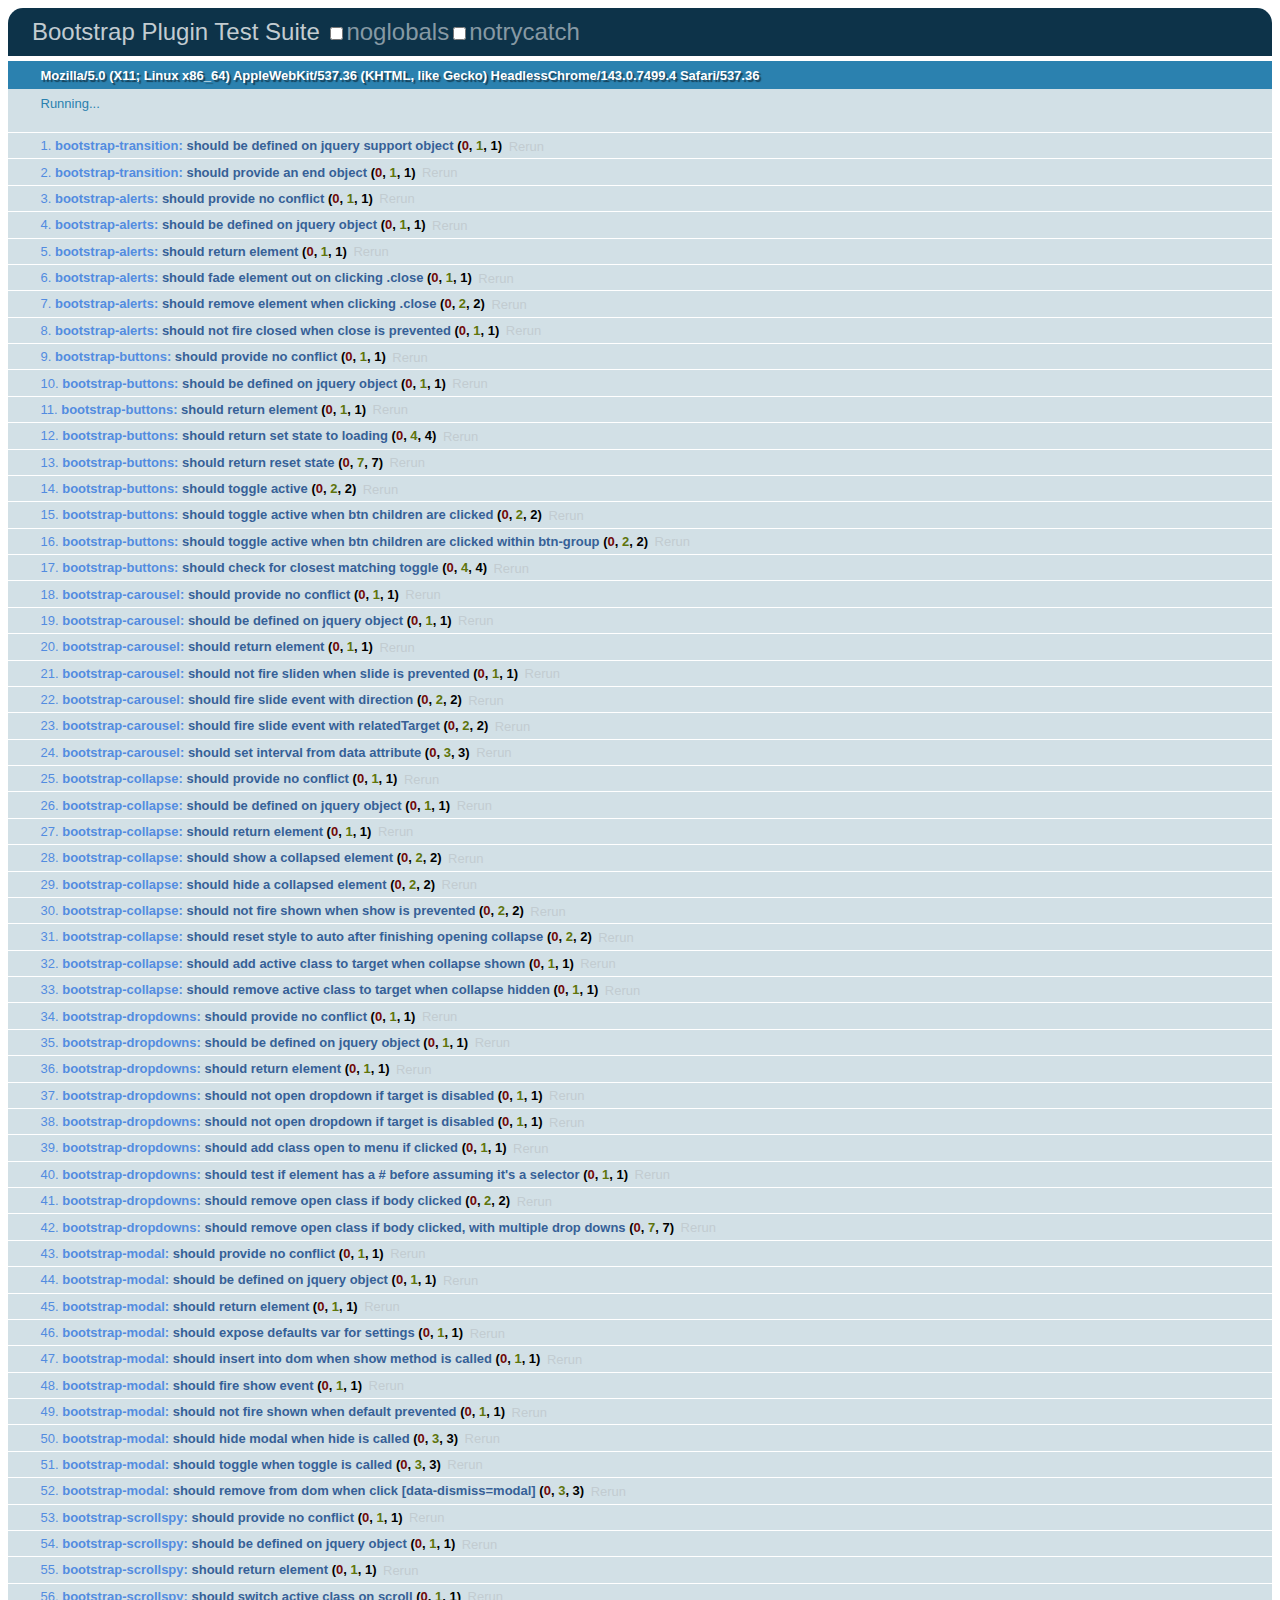
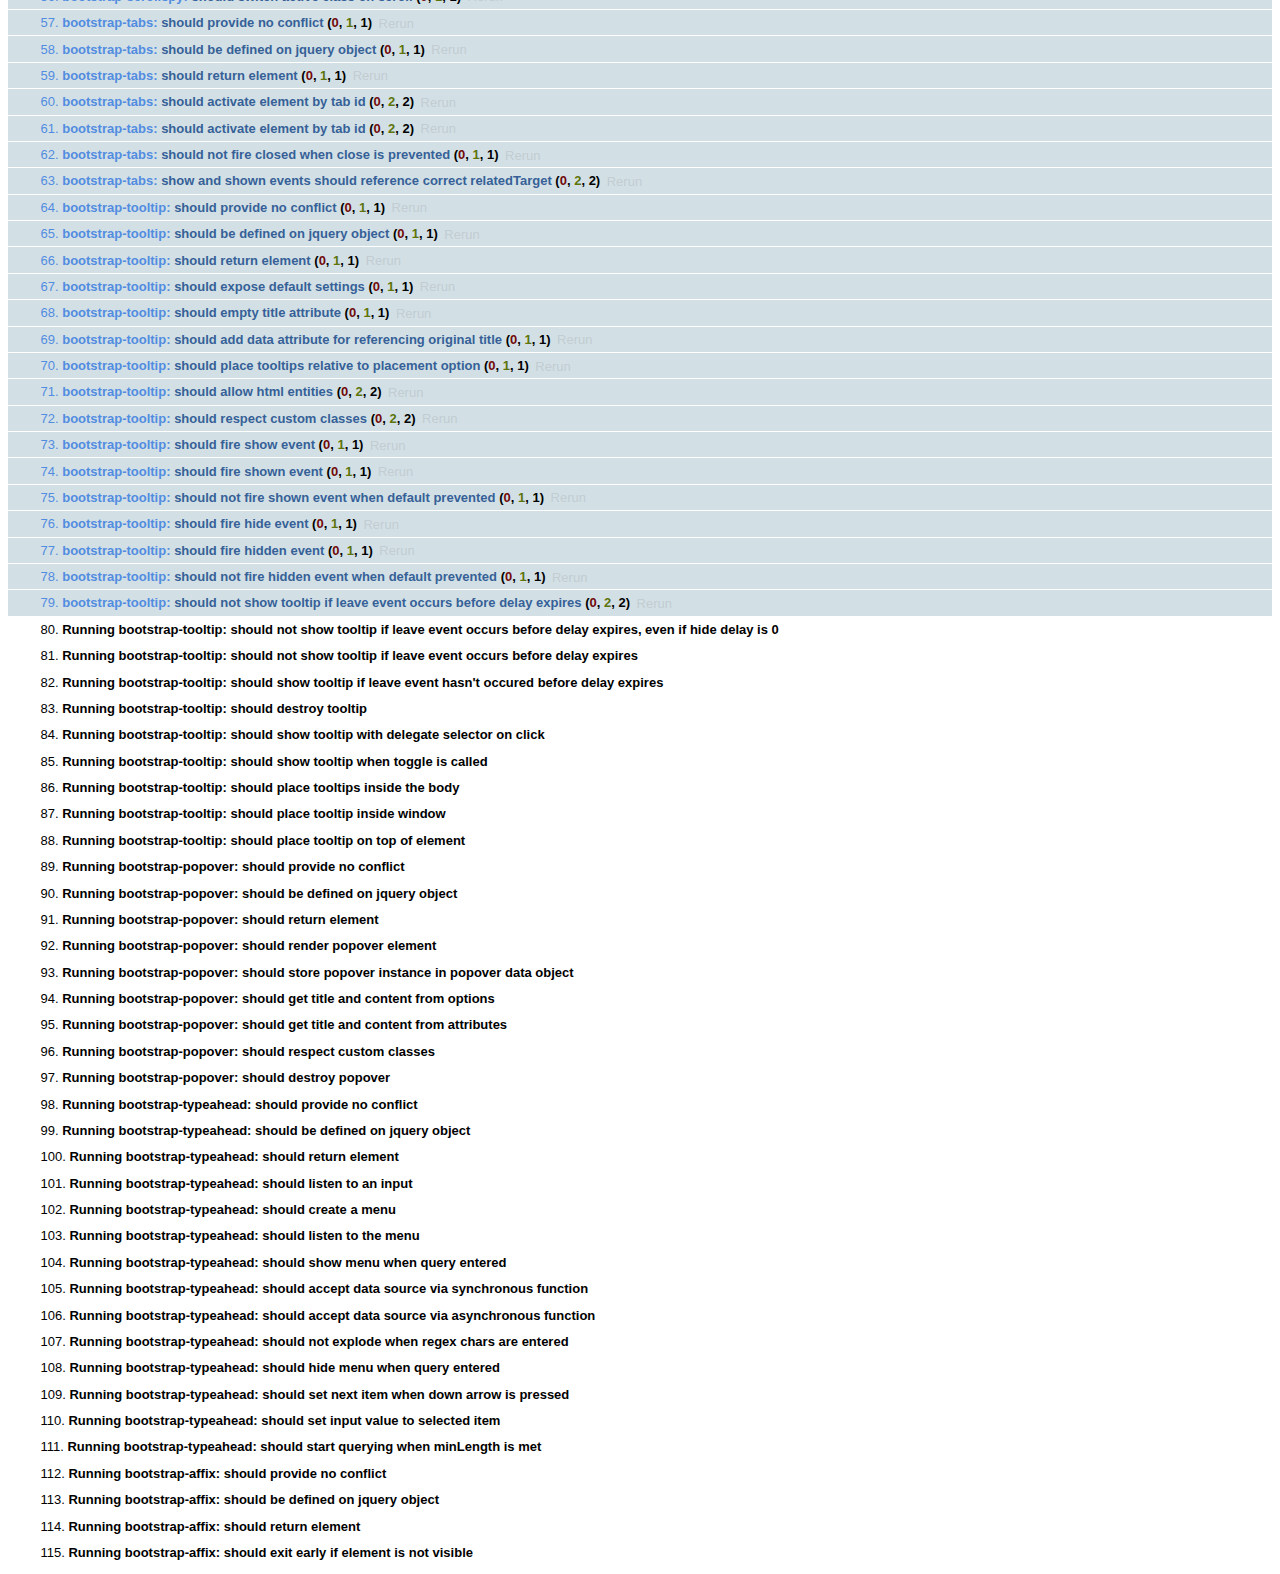
<file: js/tests/index.html>
<!DOCTYPE HTML>
<html>
<head>
  <title>Bootstrap Plugin Test Suite</title>

  <!-- jquery -->
  <!--<script src="http://code.jquery.com/jquery-1.7.min.js"></script>-->
  <script src="vendor/jquery.js"></script>

  <!-- qunit -->
  <link rel="stylesheet" href="vendor/qunit.css" type="text/css" media="screen" />
  <script src="vendor/qunit.js"></script>

  <!-- phantomjs logging script-->
  <script src="unit/bootstrap-phantom.js"></script>

  <!--  plugin sources -->
  <script src="../../js/bootstrap-transition.js"></script>
  <script src="../../js/bootstrap-alert.js"></script>
  <script src="../../js/bootstrap-button.js"></script>
  <script src="../../js/bootstrap-carousel.js"></script>
  <script src="../../js/bootstrap-collapse.js"></script>
  <script src="../../js/bootstrap-dropdown.js"></script>
  <script src="../../js/bootstrap-modal.js"></script>
  <script src="../../js/bootstrap-scrollspy.js"></script>
  <script src="../../js/bootstrap-tab.js"></script>
  <script src="../../js/bootstrap-tooltip.js"></script>
  <script src="../../js/bootstrap-popover.js"></script>
  <script src="../../js/bootstrap-typeahead.js"></script>
  <script src="../../js/bootstrap-affix.js"></script>

  <!-- unit tests -->
  <script src="unit/bootstrap-transition.js"></script>
  <script src="unit/bootstrap-alert.js"></script>
  <script src="unit/bootstrap-button.js"></script>
  <script src="unit/bootstrap-carousel.js"></script>
  <script src="unit/bootstrap-collapse.js"></script>
  <script src="unit/bootstrap-dropdown.js"></script>
  <script src="unit/bootstrap-modal.js"></script>
  <script src="unit/bootstrap-scrollspy.js"></script>
  <script src="unit/bootstrap-tab.js"></script>
  <script src="unit/bootstrap-tooltip.js"></script>
  <script src="unit/bootstrap-popover.js"></script>
  <script src="unit/bootstrap-typeahead.js"></script>
  <script src="unit/bootstrap-affix.js"></script>
</head>
<body>
  <div>
    <h1 id="qunit-header">Bootstrap Plugin Test Suite</h1>
    <h2 id="qunit-banner"></h2>
    <h2 id="qunit-userAgent"></h2>
    <ol id="qunit-tests"></ol>
    <div id="qunit-fixture"></div>
  </div>
</body>
</html>
</file>
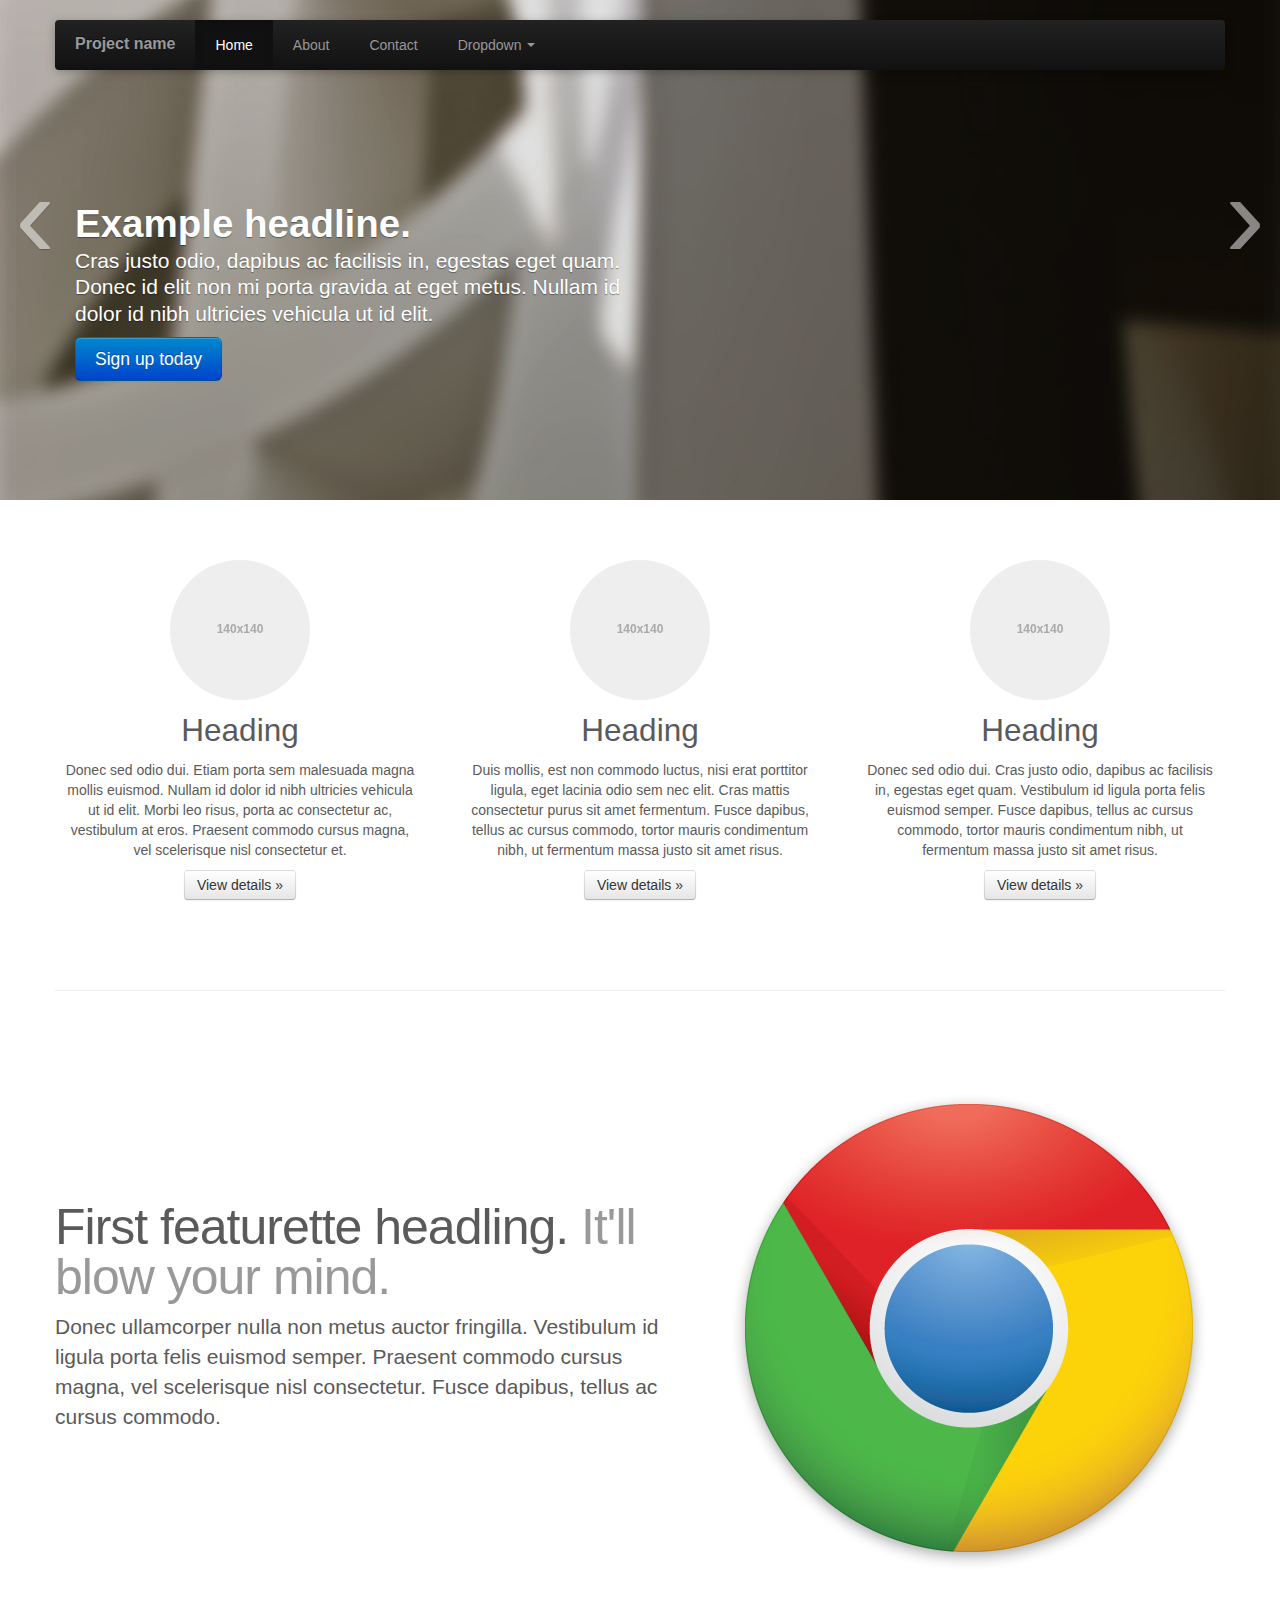
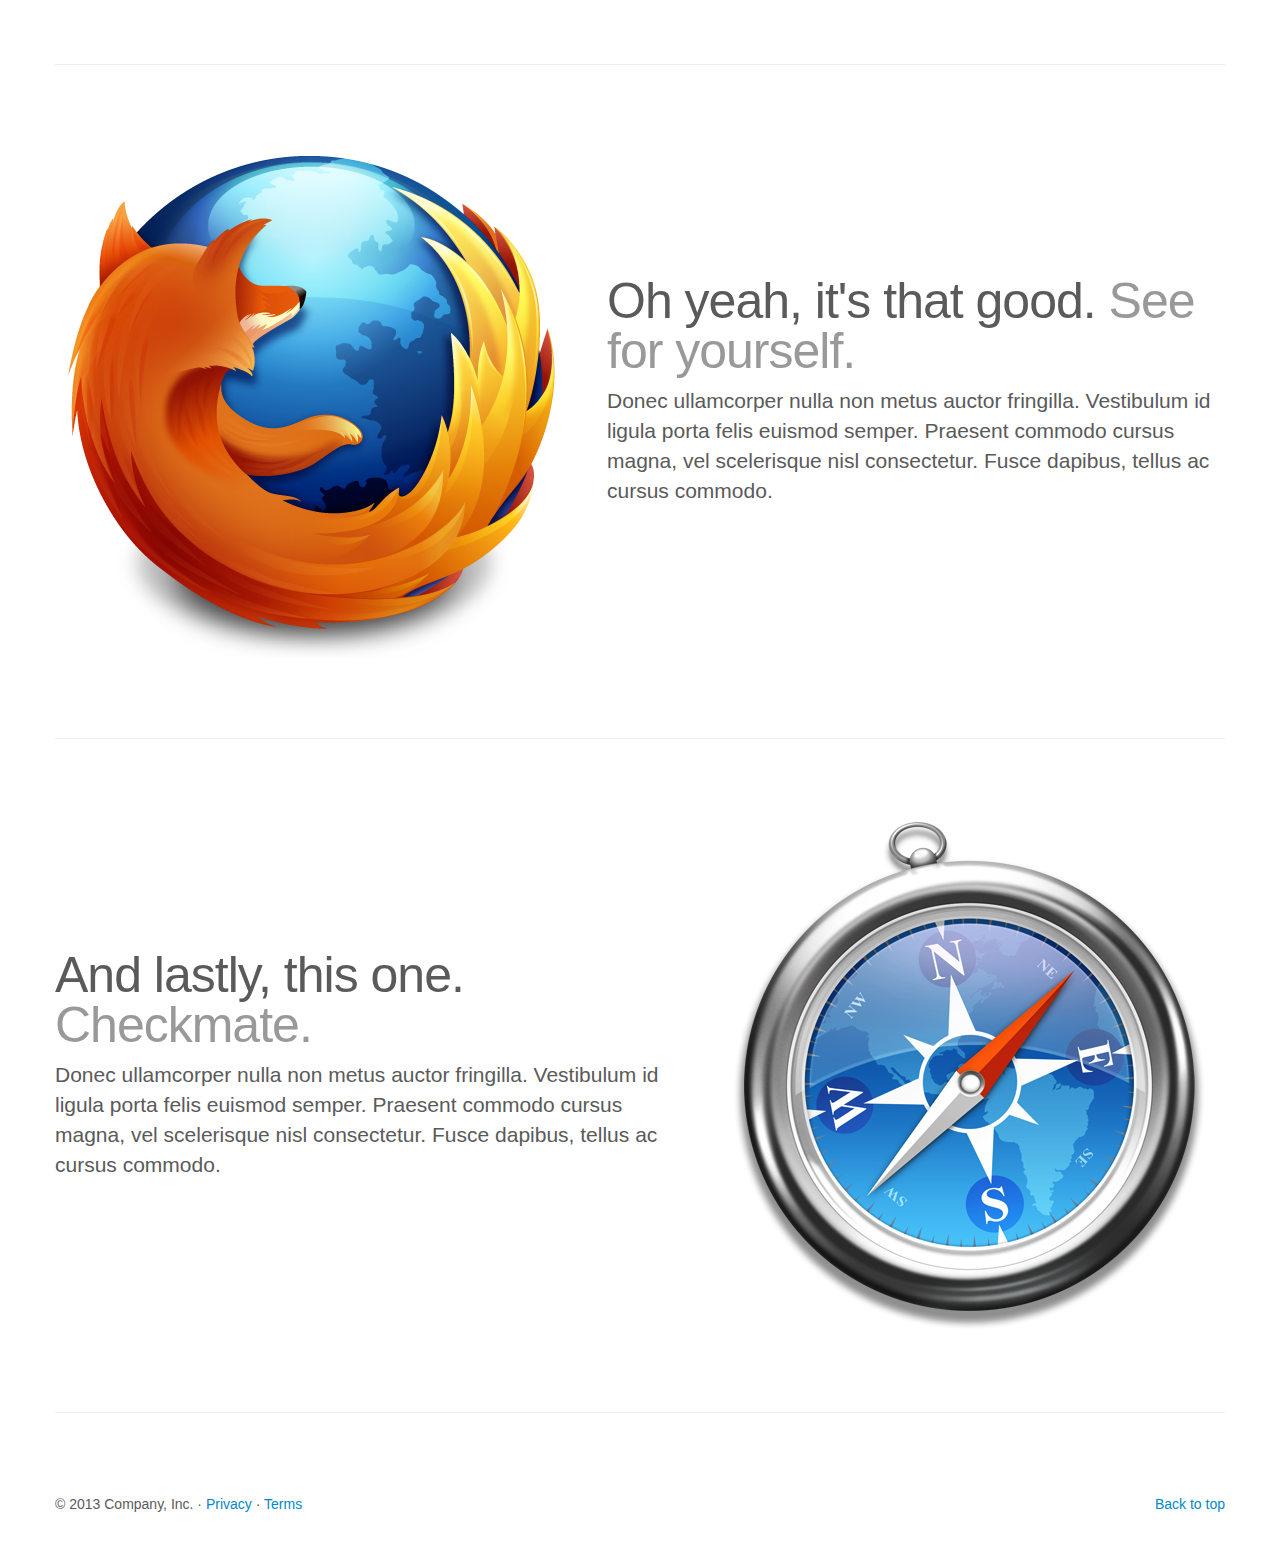
<file: docs/examples/carousel.html>
<!DOCTYPE html>
<html lang="en">
  <head>
    <meta charset="utf-8">
    <title>Carousel Template &middot; Bootstrap</title>
    <meta name="viewport" content="width=device-width, initial-scale=1.0">
    <meta name="description" content="">
    <meta name="author" content="">

    <!-- Le styles -->
    <link href="../assets/css/bootstrap.css" rel="stylesheet">
    <link href="../assets/css/bootstrap-responsive.css" rel="stylesheet">
    <style>

    /* GLOBAL STYLES
    -------------------------------------------------- */
    /* Padding below the footer and lighter body text */

    body {
      padding-bottom: 40px;
      color: #5a5a5a;
    }



    /* CUSTOMIZE THE NAVBAR
    -------------------------------------------------- */

    /* Special class on .container surrounding .navbar, used for positioning it into place. */
    .navbar-wrapper {
      position: absolute;
      top: 0;
      left: 0;
      right: 0;
      z-index: 10;
      margin-top: 20px;
      margin-bottom: -90px; /* Negative margin to pull up carousel. 90px is roughly margins and height of navbar. */
    }
    .navbar-wrapper .navbar {

    }

    /* Remove border and change up box shadow for more contrast */
    .navbar .navbar-inner {
      border: 0;
      -webkit-box-shadow: 0 2px 10px rgba(0,0,0,.25);
         -moz-box-shadow: 0 2px 10px rgba(0,0,0,.25);
              box-shadow: 0 2px 10px rgba(0,0,0,.25);
    }

    /* Downsize the brand/project name a bit */
    .navbar .brand {
      padding: 14px 20px 16px; /* Increase vertical padding to match navbar links */
      font-size: 16px;
      font-weight: bold;
      text-shadow: 0 -1px 0 rgba(0,0,0,.5);
    }

    /* Navbar links: increase padding for taller navbar */
    .navbar .nav > li > a {
      padding: 15px 20px;
    }

    /* Offset the responsive button for proper vertical alignment */
    .navbar .btn-navbar {
      margin-top: 10px;
    }



    /* CUSTOMIZE THE CAROUSEL
    -------------------------------------------------- */

    /* Carousel base class */
    .carousel {
      margin-bottom: 60px;
    }

    .carousel .container {
      position: relative;
      z-index: 9;
    }

    .carousel-control {
      height: 80px;
      margin-top: 0;
      font-size: 120px;
      text-shadow: 0 1px 1px rgba(0,0,0,.4);
      background-color: transparent;
      border: 0;
      z-index: 10;
    }

    .carousel .item {
      height: 500px;
    }
    .carousel img {
      position: absolute;
      top: 0;
      left: 0;
      min-width: 100%;
      height: 500px;
    }

    .carousel-caption {
      background-color: transparent;
      position: static;
      max-width: 550px;
      padding: 0 20px;
      margin-top: 200px;
    }
    .carousel-caption h1,
    .carousel-caption .lead {
      margin: 0;
      line-height: 1.25;
      color: #fff;
      text-shadow: 0 1px 1px rgba(0,0,0,.4);
    }
    .carousel-caption .btn {
      margin-top: 10px;
    }



    /* MARKETING CONTENT
    -------------------------------------------------- */

    /* Center align the text within the three columns below the carousel */
    .marketing .span4 {
      text-align: center;
    }
    .marketing h2 {
      font-weight: normal;
    }
    .marketing .span4 p {
      margin-left: 10px;
      margin-right: 10px;
    }


    /* Featurettes
    ------------------------- */

    .featurette-divider {
      margin: 80px 0; /* Space out the Bootstrap <hr> more */
    }
    .featurette {
      padding-top: 120px; /* Vertically center images part 1: add padding above and below text. */
      overflow: hidden; /* Vertically center images part 2: clear their floats. */
    }
    .featurette-image {
      margin-top: -120px; /* Vertically center images part 3: negative margin up the image the same amount of the padding to center it. */
    }

    /* Give some space on the sides of the floated elements so text doesn't run right into it. */
    .featurette-image.pull-left {
      margin-right: 40px;
    }
    .featurette-image.pull-right {
      margin-left: 40px;
    }

    /* Thin out the marketing headings */
    .featurette-heading {
      font-size: 50px;
      font-weight: 300;
      line-height: 1;
      letter-spacing: -1px;
    }



    /* RESPONSIVE CSS
    -------------------------------------------------- */

    @media (max-width: 979px) {

      .container.navbar-wrapper {
        margin-bottom: 0;
        width: auto;
      }
      .navbar-inner {
        border-radius: 0;
        margin: -20px 0;
      }

      .carousel .item {
        height: 500px;
      }
      .carousel img {
        width: auto;
        height: 500px;
      }

      .featurette {
        height: auto;
        padding: 0;
      }
      .featurette-image.pull-left,
      .featurette-image.pull-right {
        display: block;
        float: none;
        max-width: 40%;
        margin: 0 auto 20px;
      }
    }


    @media (max-width: 767px) {

      .navbar-inner {
        margin: -20px;
      }

      .carousel {
        margin-left: -20px;
        margin-right: -20px;
      }
      .carousel .container {

      }
      .carousel .item {
        height: 300px;
      }
      .carousel img {
        height: 300px;
      }
      .carousel-caption {
        width: 65%;
        padding: 0 70px;
        margin-top: 100px;
      }
      .carousel-caption h1 {
        font-size: 30px;
      }
      .carousel-caption .lead,
      .carousel-caption .btn {
        font-size: 18px;
      }

      .marketing .span4 + .span4 {
        margin-top: 40px;
      }

      .featurette-heading {
        font-size: 30px;
      }
      .featurette .lead {
        font-size: 18px;
        line-height: 1.5;
      }

    }
    </style>

    <!-- HTML5 shim, for IE6-8 support of HTML5 elements -->
    <!--[if lt IE 9]>
      <script src="../assets/js/html5shiv.js"></script>
    <![endif]-->

    <!-- Fav and touch icons -->
    <link rel="apple-touch-icon-precomposed" sizes="144x144" href="../assets/ico/apple-touch-icon-144-precomposed.png">
    <link rel="apple-touch-icon-precomposed" sizes="114x114" href="../assets/ico/apple-touch-icon-114-precomposed.png">
      <link rel="apple-touch-icon-precomposed" sizes="72x72" href="../assets/ico/apple-touch-icon-72-precomposed.png">
                    <link rel="apple-touch-icon-precomposed" href="../assets/ico/apple-touch-icon-57-precomposed.png">
                                   <link rel="shortcut icon" href="../assets/ico/favicon.png">
  </head>

  <body>



    <!-- NAVBAR
    ================================================== -->
    <div class="navbar-wrapper">
      <!-- Wrap the .navbar in .container to center it within the absolutely positioned parent. -->
      <div class="container">

        <div class="navbar navbar-inverse">
          <div class="navbar-inner">
            <!-- Responsive Navbar Part 1: Button for triggering responsive navbar (not covered in tutorial). Include responsive CSS to utilize. -->
            <button type="button" class="btn btn-navbar" data-toggle="collapse" data-target=".nav-collapse">
              <span class="icon-bar"></span>
              <span class="icon-bar"></span>
              <span class="icon-bar"></span>
            </button>
            <a class="brand" href="#">Project name</a>
            <!-- Responsive Navbar Part 2: Place all navbar contents you want collapsed withing .navbar-collapse.collapse. -->
            <div class="nav-collapse collapse">
              <ul class="nav">
                <li class="active"><a href="#">Home</a></li>
                <li><a href="#about">About</a></li>
                <li><a href="#contact">Contact</a></li>
                <!-- Read about Bootstrap dropdowns at http://twitter.github.com/bootstrap/javascript.html#dropdowns -->
                <li class="dropdown">
                  <a href="#" class="dropdown-toggle" data-toggle="dropdown">Dropdown <b class="caret"></b></a>
                  <ul class="dropdown-menu">
                    <li><a href="#">Action</a></li>
                    <li><a href="#">Another action</a></li>
                    <li><a href="#">Something else here</a></li>
                    <li class="divider"></li>
                    <li class="nav-header">Nav header</li>
                    <li><a href="#">Separated link</a></li>
                    <li><a href="#">One more separated link</a></li>
                  </ul>
                </li>
              </ul>
            </div><!--/.nav-collapse -->
          </div><!-- /.navbar-inner -->
        </div><!-- /.navbar -->

      </div> <!-- /.container -->
    </div><!-- /.navbar-wrapper -->



    <!-- Carousel
    ================================================== -->
    <div id="myCarousel" class="carousel slide">
      <div class="carousel-inner">
        <div class="item active">
          <img src="../assets/img/examples/slide-01.jpg" alt="">
          <div class="container">
            <div class="carousel-caption">
              <h1>Example headline.</h1>
              <p class="lead">Cras justo odio, dapibus ac facilisis in, egestas eget quam. Donec id elit non mi porta gravida at eget metus. Nullam id dolor id nibh ultricies vehicula ut id elit.</p>
              <a class="btn btn-large btn-primary" href="#">Sign up today</a>
            </div>
          </div>
        </div>
        <div class="item">
          <img src="../assets/img/examples/slide-02.jpg" alt="">
          <div class="container">
            <div class="carousel-caption">
              <h1>Another example headline.</h1>
              <p class="lead">Cras justo odio, dapibus ac facilisis in, egestas eget quam. Donec id elit non mi porta gravida at eget metus. Nullam id dolor id nibh ultricies vehicula ut id elit.</p>
              <a class="btn btn-large btn-primary" href="#">Learn more</a>
            </div>
          </div>
        </div>
        <div class="item">
          <img src="../assets/img/examples/slide-03.jpg" alt="">
          <div class="container">
            <div class="carousel-caption">
              <h1>One more for good measure.</h1>
              <p class="lead">Cras justo odio, dapibus ac facilisis in, egestas eget quam. Donec id elit non mi porta gravida at eget metus. Nullam id dolor id nibh ultricies vehicula ut id elit.</p>
              <a class="btn btn-large btn-primary" href="#">Browse gallery</a>
            </div>
          </div>
        </div>
      </div>
      <a class="left carousel-control" href="#myCarousel" data-slide="prev">&lsaquo;</a>
      <a class="right carousel-control" href="#myCarousel" data-slide="next">&rsaquo;</a>
    </div><!-- /.carousel -->



    <!-- Marketing messaging and featurettes
    ================================================== -->
    <!-- Wrap the rest of the page in another container to center all the content. -->

    <div class="container marketing">

      <!-- Three columns of text below the carousel -->
      <div class="row">
        <div class="span4">
          <img class="img-circle" data-src="holder.js/140x140">
          <h2>Heading</h2>
          <p>Donec sed odio dui. Etiam porta sem malesuada magna mollis euismod. Nullam id dolor id nibh ultricies vehicula ut id elit. Morbi leo risus, porta ac consectetur ac, vestibulum at eros. Praesent commodo cursus magna, vel scelerisque nisl consectetur et.</p>
          <p><a class="btn" href="#">View details &raquo;</a></p>
        </div><!-- /.span4 -->
        <div class="span4">
          <img class="img-circle" data-src="holder.js/140x140">
          <h2>Heading</h2>
          <p>Duis mollis, est non commodo luctus, nisi erat porttitor ligula, eget lacinia odio sem nec elit. Cras mattis consectetur purus sit amet fermentum. Fusce dapibus, tellus ac cursus commodo, tortor mauris condimentum nibh, ut fermentum massa justo sit amet risus.</p>
          <p><a class="btn" href="#">View details &raquo;</a></p>
        </div><!-- /.span4 -->
        <div class="span4">
          <img class="img-circle" data-src="holder.js/140x140">
          <h2>Heading</h2>
          <p>Donec sed odio dui. Cras justo odio, dapibus ac facilisis in, egestas eget quam. Vestibulum id ligula porta felis euismod semper. Fusce dapibus, tellus ac cursus commodo, tortor mauris condimentum nibh, ut fermentum massa justo sit amet risus.</p>
          <p><a class="btn" href="#">View details &raquo;</a></p>
        </div><!-- /.span4 -->
      </div><!-- /.row -->


      <!-- START THE FEATURETTES -->

      <hr class="featurette-divider">

      <div class="featurette">
        <img class="featurette-image pull-right" src="../assets/img/examples/browser-icon-chrome.png">
        <h2 class="featurette-heading">First featurette headling. <span class="muted">It'll blow your mind.</span></h2>
        <p class="lead">Donec ullamcorper nulla non metus auctor fringilla. Vestibulum id ligula porta felis euismod semper. Praesent commodo cursus magna, vel scelerisque nisl consectetur. Fusce dapibus, tellus ac cursus commodo.</p>
      </div>

      <hr class="featurette-divider">

      <div class="featurette">
        <img class="featurette-image pull-left" src="../assets/img/examples/browser-icon-firefox.png">
        <h2 class="featurette-heading">Oh yeah, it's that good. <span class="muted">See for yourself.</span></h2>
        <p class="lead">Donec ullamcorper nulla non metus auctor fringilla. Vestibulum id ligula porta felis euismod semper. Praesent commodo cursus magna, vel scelerisque nisl consectetur. Fusce dapibus, tellus ac cursus commodo.</p>
      </div>

      <hr class="featurette-divider">

      <div class="featurette">
        <img class="featurette-image pull-right" src="../assets/img/examples/browser-icon-safari.png">
        <h2 class="featurette-heading">And lastly, this one. <span class="muted">Checkmate.</span></h2>
        <p class="lead">Donec ullamcorper nulla non metus auctor fringilla. Vestibulum id ligula porta felis euismod semper. Praesent commodo cursus magna, vel scelerisque nisl consectetur. Fusce dapibus, tellus ac cursus commodo.</p>
      </div>

      <hr class="featurette-divider">

      <!-- /END THE FEATURETTES -->


      <!-- FOOTER -->
      <footer>
        <p class="pull-right"><a href="#">Back to top</a></p>
        <p>&copy; 2013 Company, Inc. &middot; <a href="#">Privacy</a> &middot; <a href="#">Terms</a></p>
      </footer>

    </div><!-- /.container -->



    <!-- Le javascript
    ================================================== -->
    <!-- Placed at the end of the document so the pages load faster -->
    <script src="../assets/js/jquery.js"></script>
    <script src="../assets/js/bootstrap-transition.js"></script>
    <script src="../assets/js/bootstrap-alert.js"></script>
    <script src="../assets/js/bootstrap-modal.js"></script>
    <script src="../assets/js/bootstrap-dropdown.js"></script>
    <script src="../assets/js/bootstrap-scrollspy.js"></script>
    <script src="../assets/js/bootstrap-tab.js"></script>
    <script src="../assets/js/bootstrap-tooltip.js"></script>
    <script src="../assets/js/bootstrap-popover.js"></script>
    <script src="../assets/js/bootstrap-button.js"></script>
    <script src="../assets/js/bootstrap-collapse.js"></script>
    <script src="../assets/js/bootstrap-carousel.js"></script>
    <script src="../assets/js/bootstrap-typeahead.js"></script>
    <script>
      !function ($) {
        $(function(){
          // carousel demo
          $('#myCarousel').carousel()
        })
      }(window.jQuery)
    </script>
    <script src="../assets/js/holder/holder.js"></script>
  </body>
</html>
</file>
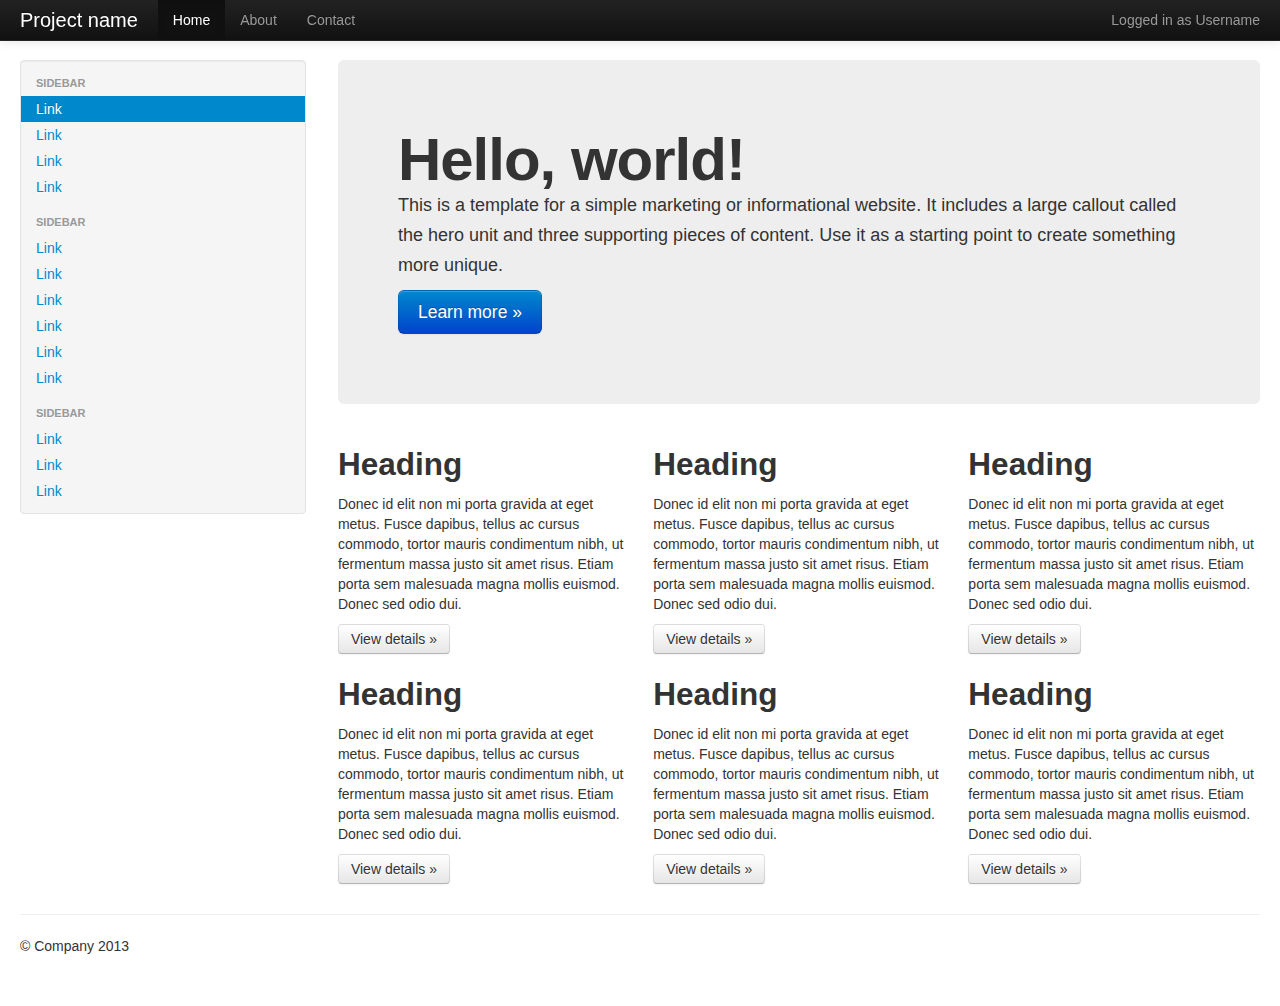
<file: docs/examples/fluid.html>
<!DOCTYPE html>
<html lang="en">
  <head>
    <meta charset="utf-8">
    <title>Bootstrap, from Twitter</title>
    <meta name="viewport" content="width=device-width, initial-scale=1.0">
    <meta name="description" content="">
    <meta name="author" content="">

    <!-- Le styles -->
    <link href="../assets/css/bootstrap.css" rel="stylesheet">
    <style type="text/css">
      body {
        padding-top: 60px;
        padding-bottom: 40px;
      }
      .sidebar-nav {
        padding: 9px 0;
      }

      @media (max-width: 980px) {
        /* Enable use of floated navbar text */
        .navbar-text.pull-right {
          float: none;
          padding-left: 5px;
          padding-right: 5px;
        }
      }
    </style>
    <link href="../assets/css/bootstrap-responsive.css" rel="stylesheet">

    <!-- HTML5 shim, for IE6-8 support of HTML5 elements -->
    <!--[if lt IE 9]>
      <script src="../assets/js/html5shiv.js"></script>
    <![endif]-->

    <!-- Fav and touch icons -->
    <link rel="apple-touch-icon-precomposed" sizes="144x144" href="../assets/ico/apple-touch-icon-144-precomposed.png">
    <link rel="apple-touch-icon-precomposed" sizes="114x114" href="../assets/ico/apple-touch-icon-114-precomposed.png">
      <link rel="apple-touch-icon-precomposed" sizes="72x72" href="../assets/ico/apple-touch-icon-72-precomposed.png">
                    <link rel="apple-touch-icon-precomposed" href="../assets/ico/apple-touch-icon-57-precomposed.png">
                                   <link rel="shortcut icon" href="../assets/ico/favicon.png">
  </head>

  <body>

    <div class="navbar navbar-inverse navbar-fixed-top">
      <div class="navbar-inner">
        <div class="container-fluid">
          <button type="button" class="btn btn-navbar" data-toggle="collapse" data-target=".nav-collapse">
            <span class="icon-bar"></span>
            <span class="icon-bar"></span>
            <span class="icon-bar"></span>
          </button>
          <a class="brand" href="#">Project name</a>
          <div class="nav-collapse collapse">
            <p class="navbar-text pull-right">
              Logged in as <a href="#" class="navbar-link">Username</a>
            </p>
            <ul class="nav">
              <li class="active"><a href="#">Home</a></li>
              <li><a href="#about">About</a></li>
              <li><a href="#contact">Contact</a></li>
            </ul>
          </div><!--/.nav-collapse -->
        </div>
      </div>
    </div>

    <div class="container-fluid">
      <div class="row-fluid">
        <div class="span3">
          <div class="well sidebar-nav">
            <ul class="nav nav-list">
              <li class="nav-header">Sidebar</li>
              <li class="active"><a href="#">Link</a></li>
              <li><a href="#">Link</a></li>
              <li><a href="#">Link</a></li>
              <li><a href="#">Link</a></li>
              <li class="nav-header">Sidebar</li>
              <li><a href="#">Link</a></li>
              <li><a href="#">Link</a></li>
              <li><a href="#">Link</a></li>
              <li><a href="#">Link</a></li>
              <li><a href="#">Link</a></li>
              <li><a href="#">Link</a></li>
              <li class="nav-header">Sidebar</li>
              <li><a href="#">Link</a></li>
              <li><a href="#">Link</a></li>
              <li><a href="#">Link</a></li>
            </ul>
          </div><!--/.well -->
        </div><!--/span-->
        <div class="span9">
          <div class="hero-unit">
            <h1>Hello, world!</h1>
            <p>This is a template for a simple marketing or informational website. It includes a large callout called the hero unit and three supporting pieces of content. Use it as a starting point to create something more unique.</p>
            <p><a href="#" class="btn btn-primary btn-large">Learn more &raquo;</a></p>
          </div>
          <div class="row-fluid">
            <div class="span4">
              <h2>Heading</h2>
              <p>Donec id elit non mi porta gravida at eget metus. Fusce dapibus, tellus ac cursus commodo, tortor mauris condimentum nibh, ut fermentum massa justo sit amet risus. Etiam porta sem malesuada magna mollis euismod. Donec sed odio dui. </p>
              <p><a class="btn" href="#">View details &raquo;</a></p>
            </div><!--/span-->
            <div class="span4">
              <h2>Heading</h2>
              <p>Donec id elit non mi porta gravida at eget metus. Fusce dapibus, tellus ac cursus commodo, tortor mauris condimentum nibh, ut fermentum massa justo sit amet risus. Etiam porta sem malesuada magna mollis euismod. Donec sed odio dui. </p>
              <p><a class="btn" href="#">View details &raquo;</a></p>
            </div><!--/span-->
            <div class="span4">
              <h2>Heading</h2>
              <p>Donec id elit non mi porta gravida at eget metus. Fusce dapibus, tellus ac cursus commodo, tortor mauris condimentum nibh, ut fermentum massa justo sit amet risus. Etiam porta sem malesuada magna mollis euismod. Donec sed odio dui. </p>
              <p><a class="btn" href="#">View details &raquo;</a></p>
            </div><!--/span-->
          </div><!--/row-->
          <div class="row-fluid">
            <div class="span4">
              <h2>Heading</h2>
              <p>Donec id elit non mi porta gravida at eget metus. Fusce dapibus, tellus ac cursus commodo, tortor mauris condimentum nibh, ut fermentum massa justo sit amet risus. Etiam porta sem malesuada magna mollis euismod. Donec sed odio dui. </p>
              <p><a class="btn" href="#">View details &raquo;</a></p>
            </div><!--/span-->
            <div class="span4">
              <h2>Heading</h2>
              <p>Donec id elit non mi porta gravida at eget metus. Fusce dapibus, tellus ac cursus commodo, tortor mauris condimentum nibh, ut fermentum massa justo sit amet risus. Etiam porta sem malesuada magna mollis euismod. Donec sed odio dui. </p>
              <p><a class="btn" href="#">View details &raquo;</a></p>
            </div><!--/span-->
            <div class="span4">
              <h2>Heading</h2>
              <p>Donec id elit non mi porta gravida at eget metus. Fusce dapibus, tellus ac cursus commodo, tortor mauris condimentum nibh, ut fermentum massa justo sit amet risus. Etiam porta sem malesuada magna mollis euismod. Donec sed odio dui. </p>
              <p><a class="btn" href="#">View details &raquo;</a></p>
            </div><!--/span-->
          </div><!--/row-->
        </div><!--/span-->
      </div><!--/row-->

      <hr>

      <footer>
        <p>&copy; Company 2013</p>
      </footer>

    </div><!--/.fluid-container-->

    <!-- Le javascript
    ================================================== -->
    <!-- Placed at the end of the document so the pages load faster -->
    <script src="../assets/js/jquery.js"></script>
    <script src="../assets/js/bootstrap-transition.js"></script>
    <script src="../assets/js/bootstrap-alert.js"></script>
    <script src="../assets/js/bootstrap-modal.js"></script>
    <script src="../assets/js/bootstrap-dropdown.js"></script>
    <script src="../assets/js/bootstrap-scrollspy.js"></script>
    <script src="../assets/js/bootstrap-tab.js"></script>
    <script src="../assets/js/bootstrap-tooltip.js"></script>
    <script src="../assets/js/bootstrap-popover.js"></script>
    <script src="../assets/js/bootstrap-button.js"></script>
    <script src="../assets/js/bootstrap-collapse.js"></script>
    <script src="../assets/js/bootstrap-carousel.js"></script>
    <script src="../assets/js/bootstrap-typeahead.js"></script>

  </body>
</html>
</file>
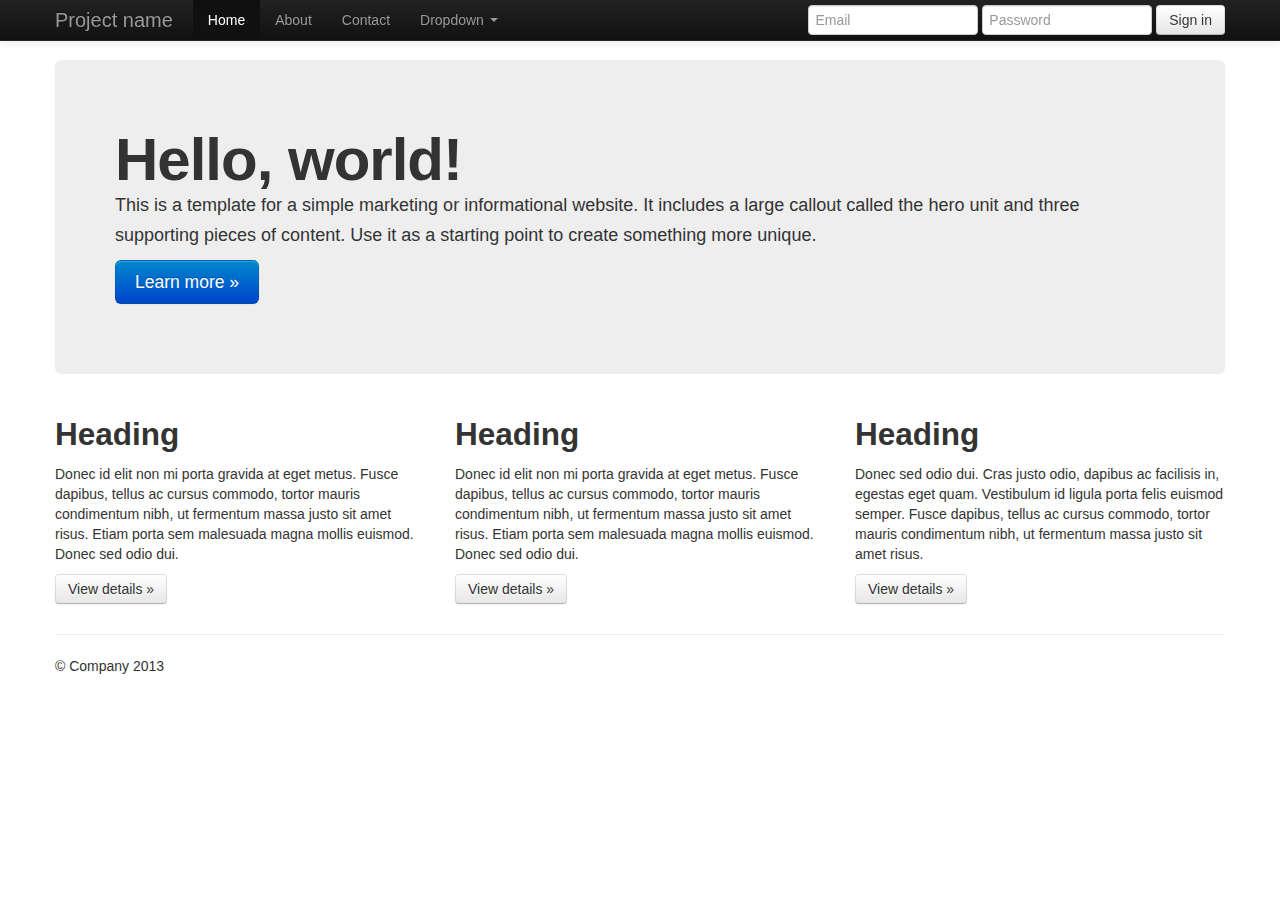
<file: docs/examples/hero.html>
<!DOCTYPE html>
<html lang="en">
  <head>
    <meta charset="utf-8">
    <title>Bootstrap, from Twitter</title>
    <meta name="viewport" content="width=device-width, initial-scale=1.0">
    <meta name="description" content="">
    <meta name="author" content="">

    <!-- Le styles -->
    <link href="../assets/css/bootstrap.css" rel="stylesheet">
    <style type="text/css">
      body {
        padding-top: 60px;
        padding-bottom: 40px;
      }
    </style>
    <link href="../assets/css/bootstrap-responsive.css" rel="stylesheet">

    <!-- HTML5 shim, for IE6-8 support of HTML5 elements -->
    <!--[if lt IE 9]>
      <script src="../assets/js/html5shiv.js"></script>
    <![endif]-->

    <!-- Fav and touch icons -->
    <link rel="apple-touch-icon-precomposed" sizes="144x144" href="../assets/ico/apple-touch-icon-144-precomposed.png">
    <link rel="apple-touch-icon-precomposed" sizes="114x114" href="../assets/ico/apple-touch-icon-114-precomposed.png">
      <link rel="apple-touch-icon-precomposed" sizes="72x72" href="../assets/ico/apple-touch-icon-72-precomposed.png">
                    <link rel="apple-touch-icon-precomposed" href="../assets/ico/apple-touch-icon-57-precomposed.png">
                                   <link rel="shortcut icon" href="../assets/ico/favicon.png">
  </head>

  <body>

    <div class="navbar navbar-inverse navbar-fixed-top">
      <div class="navbar-inner">
        <div class="container">
          <button type="button" class="btn btn-navbar" data-toggle="collapse" data-target=".nav-collapse">
            <span class="icon-bar"></span>
            <span class="icon-bar"></span>
            <span class="icon-bar"></span>
          </button>
          <a class="brand" href="#">Project name</a>
          <div class="nav-collapse collapse">
            <ul class="nav">
              <li class="active"><a href="#">Home</a></li>
              <li><a href="#about">About</a></li>
              <li><a href="#contact">Contact</a></li>
              <li class="dropdown">
                <a href="#" class="dropdown-toggle" data-toggle="dropdown">Dropdown <b class="caret"></b></a>
                <ul class="dropdown-menu">
                  <li><a href="#">Action</a></li>
                  <li><a href="#">Another action</a></li>
                  <li><a href="#">Something else here</a></li>
                  <li class="divider"></li>
                  <li class="nav-header">Nav header</li>
                  <li><a href="#">Separated link</a></li>
                  <li><a href="#">One more separated link</a></li>
                </ul>
              </li>
            </ul>
            <form class="navbar-form pull-right">
              <input class="span2" type="text" placeholder="Email">
              <input class="span2" type="password" placeholder="Password">
              <button type="submit" class="btn">Sign in</button>
            </form>
          </div><!--/.nav-collapse -->
        </div>
      </div>
    </div>

    <div class="container">

      <!-- Main hero unit for a primary marketing message or call to action -->
      <div class="hero-unit">
        <h1>Hello, world!</h1>
        <p>This is a template for a simple marketing or informational website. It includes a large callout called the hero unit and three supporting pieces of content. Use it as a starting point to create something more unique.</p>
        <p><a href="#" class="btn btn-primary btn-large">Learn more &raquo;</a></p>
      </div>

      <!-- Example row of columns -->
      <div class="row">
        <div class="span4">
          <h2>Heading</h2>
          <p>Donec id elit non mi porta gravida at eget metus. Fusce dapibus, tellus ac cursus commodo, tortor mauris condimentum nibh, ut fermentum massa justo sit amet risus. Etiam porta sem malesuada magna mollis euismod. Donec sed odio dui. </p>
          <p><a class="btn" href="#">View details &raquo;</a></p>
        </div>
        <div class="span4">
          <h2>Heading</h2>
          <p>Donec id elit non mi porta gravida at eget metus. Fusce dapibus, tellus ac cursus commodo, tortor mauris condimentum nibh, ut fermentum massa justo sit amet risus. Etiam porta sem malesuada magna mollis euismod. Donec sed odio dui. </p>
          <p><a class="btn" href="#">View details &raquo;</a></p>
       </div>
        <div class="span4">
          <h2>Heading</h2>
          <p>Donec sed odio dui. Cras justo odio, dapibus ac facilisis in, egestas eget quam. Vestibulum id ligula porta felis euismod semper. Fusce dapibus, tellus ac cursus commodo, tortor mauris condimentum nibh, ut fermentum massa justo sit amet risus.</p>
          <p><a class="btn" href="#">View details &raquo;</a></p>
        </div>
      </div>

      <hr>

      <footer>
        <p>&copy; Company 2013</p>
      </footer>

    </div> <!-- /container -->

    <!-- Le javascript
    ================================================== -->
    <!-- Placed at the end of the document so the pages load faster -->
    <script src="../assets/js/jquery.js"></script>
    <script src="../assets/js/bootstrap-transition.js"></script>
    <script src="../assets/js/bootstrap-alert.js"></script>
    <script src="../assets/js/bootstrap-modal.js"></script>
    <script src="../assets/js/bootstrap-dropdown.js"></script>
    <script src="../assets/js/bootstrap-scrollspy.js"></script>
    <script src="../assets/js/bootstrap-tab.js"></script>
    <script src="../assets/js/bootstrap-tooltip.js"></script>
    <script src="../assets/js/bootstrap-popover.js"></script>
    <script src="../assets/js/bootstrap-button.js"></script>
    <script src="../assets/js/bootstrap-collapse.js"></script>
    <script src="../assets/js/bootstrap-carousel.js"></script>
    <script src="../assets/js/bootstrap-typeahead.js"></script>

  </body>
</html>
</file>
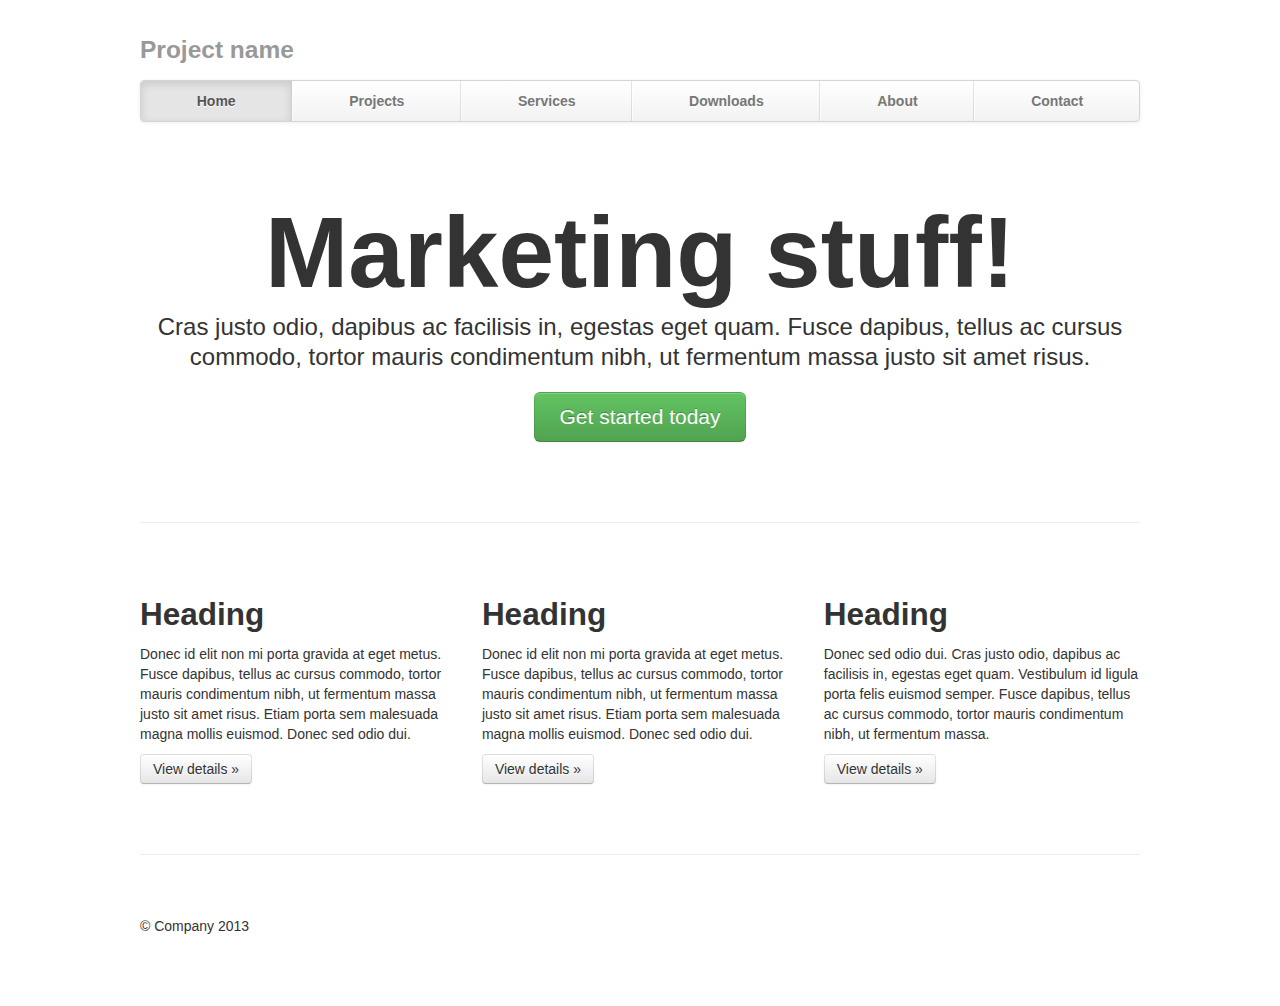
<file: docs/examples/justified-nav.html>
<!DOCTYPE html>
<html lang="en">
  <head>
    <meta charset="utf-8">
    <title>Template &middot; Bootstrap</title>
    <meta name="viewport" content="width=device-width, initial-scale=1.0">
    <meta name="description" content="">
    <meta name="author" content="">

    <!-- Le styles -->
    <link href="../assets/css/bootstrap.css" rel="stylesheet">
    <style type="text/css">
      body {
        padding-top: 20px;
        padding-bottom: 60px;
      }

      /* Custom container */
      .container {
        margin: 0 auto;
        max-width: 1000px;
      }
      .container > hr {
        margin: 60px 0;
      }

      /* Main marketing message and sign up button */
      .jumbotron {
        margin: 80px 0;
        text-align: center;
      }
      .jumbotron h1 {
        font-size: 100px;
        line-height: 1;
      }
      .jumbotron .lead {
        font-size: 24px;
        line-height: 1.25;
      }
      .jumbotron .btn {
        font-size: 21px;
        padding: 14px 24px;
      }

      /* Supporting marketing content */
      .marketing {
        margin: 60px 0;
      }
      .marketing p + h4 {
        margin-top: 28px;
      }


      /* Customize the navbar links to be fill the entire space of the .navbar */
      .navbar .navbar-inner {
        padding: 0;
      }
      .navbar .nav {
        margin: 0;
        display: table;
        width: 100%;
      }
      .navbar .nav li {
        display: table-cell;
        width: 1%;
        float: none;
      }
      .navbar .nav li a {
        font-weight: bold;
        text-align: center;
        border-left: 1px solid rgba(255,255,255,.75);
        border-right: 1px solid rgba(0,0,0,.1);
      }
      .navbar .nav li:first-child a {
        border-left: 0;
        border-radius: 3px 0 0 3px;
      }
      .navbar .nav li:last-child a {
        border-right: 0;
        border-radius: 0 3px 3px 0;
      }
    </style>
    <link href="../assets/css/bootstrap-responsive.css" rel="stylesheet">

    <!-- HTML5 shim, for IE6-8 support of HTML5 elements -->
    <!--[if lt IE 9]>
      <script src="../assets/js/html5shiv.js"></script>
    <![endif]-->

    <!-- Fav and touch icons -->
    <link rel="apple-touch-icon-precomposed" sizes="144x144" href="../assets/ico/apple-touch-icon-144-precomposed.png">
    <link rel="apple-touch-icon-precomposed" sizes="114x114" href="../assets/ico/apple-touch-icon-114-precomposed.png">
      <link rel="apple-touch-icon-precomposed" sizes="72x72" href="../assets/ico/apple-touch-icon-72-precomposed.png">
                    <link rel="apple-touch-icon-precomposed" href="../assets/ico/apple-touch-icon-57-precomposed.png">
                                   <link rel="shortcut icon" href="../assets/ico/favicon.png">
  </head>

  <body>

    <div class="container">

      <div class="masthead">
        <h3 class="muted">Project name</h3>
        <div class="navbar">
          <div class="navbar-inner">
            <div class="container">
              <ul class="nav">
                <li class="active"><a href="#">Home</a></li>
                <li><a href="#">Projects</a></li>
                <li><a href="#">Services</a></li>
                <li><a href="#">Downloads</a></li>
                <li><a href="#">About</a></li>
                <li><a href="#">Contact</a></li>
              </ul>
            </div>
          </div>
        </div><!-- /.navbar -->
      </div>

      <!-- Jumbotron -->
      <div class="jumbotron">
        <h1>Marketing stuff!</h1>
        <p class="lead">Cras justo odio, dapibus ac facilisis in, egestas eget quam. Fusce dapibus, tellus ac cursus commodo, tortor mauris condimentum nibh, ut fermentum massa justo sit amet risus.</p>
        <a class="btn btn-large btn-success" href="#">Get started today</a>
      </div>

      <hr>

      <!-- Example row of columns -->
      <div class="row-fluid">
        <div class="span4">
          <h2>Heading</h2>
          <p>Donec id elit non mi porta gravida at eget metus. Fusce dapibus, tellus ac cursus commodo, tortor mauris condimentum nibh, ut fermentum massa justo sit amet risus. Etiam porta sem malesuada magna mollis euismod. Donec sed odio dui. </p>
          <p><a class="btn" href="#">View details &raquo;</a></p>
        </div>
        <div class="span4">
          <h2>Heading</h2>
          <p>Donec id elit non mi porta gravida at eget metus. Fusce dapibus, tellus ac cursus commodo, tortor mauris condimentum nibh, ut fermentum massa justo sit amet risus. Etiam porta sem malesuada magna mollis euismod. Donec sed odio dui. </p>
          <p><a class="btn" href="#">View details &raquo;</a></p>
       </div>
        <div class="span4">
          <h2>Heading</h2>
          <p>Donec sed odio dui. Cras justo odio, dapibus ac facilisis in, egestas eget quam. Vestibulum id ligula porta felis euismod semper. Fusce dapibus, tellus ac cursus commodo, tortor mauris condimentum nibh, ut fermentum massa.</p>
          <p><a class="btn" href="#">View details &raquo;</a></p>
        </div>
      </div>

      <hr>

      <div class="footer">
        <p>&copy; Company 2013</p>
      </div>

    </div> <!-- /container -->

    <!-- Le javascript
    ================================================== -->
    <!-- Placed at the end of the document so the pages load faster -->
    <script src="../assets/js/jquery.js"></script>
    <script src="../assets/js/bootstrap-transition.js"></script>
    <script src="../assets/js/bootstrap-alert.js"></script>
    <script src="../assets/js/bootstrap-modal.js"></script>
    <script src="../assets/js/bootstrap-dropdown.js"></script>
    <script src="../assets/js/bootstrap-scrollspy.js"></script>
    <script src="../assets/js/bootstrap-tab.js"></script>
    <script src="../assets/js/bootstrap-tooltip.js"></script>
    <script src="../assets/js/bootstrap-popover.js"></script>
    <script src="../assets/js/bootstrap-button.js"></script>
    <script src="../assets/js/bootstrap-collapse.js"></script>
    <script src="../assets/js/bootstrap-carousel.js"></script>
    <script src="../assets/js/bootstrap-typeahead.js"></script>

  </body>
</html>
</file>
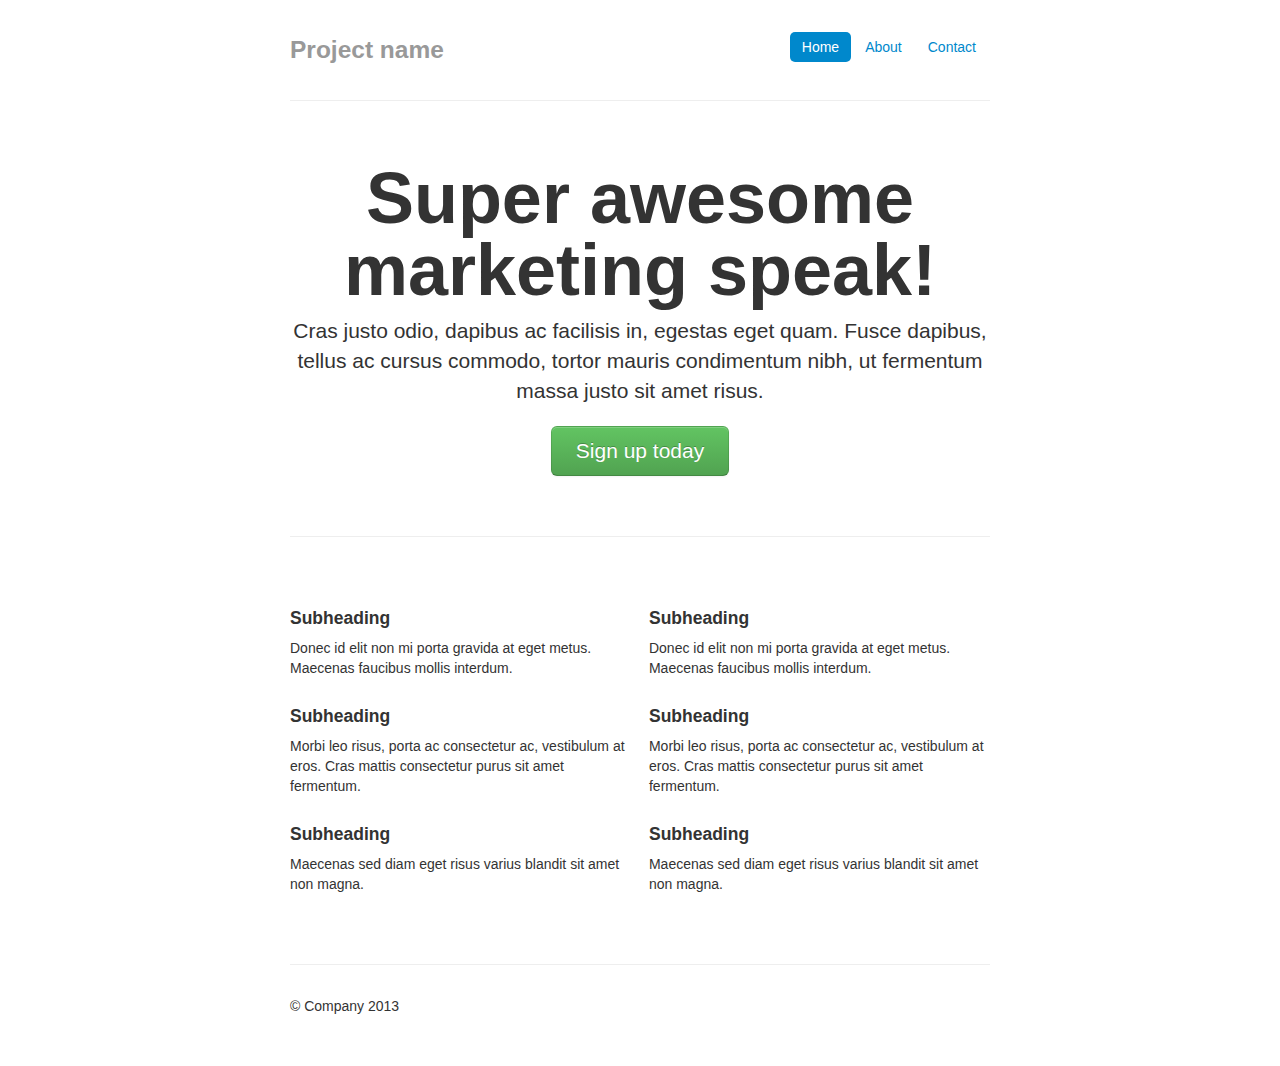
<file: docs/examples/marketing-narrow.html>
<!DOCTYPE html>
<html lang="en">
  <head>
    <meta charset="utf-8">
    <title>Template &middot; Bootstrap</title>
    <meta name="viewport" content="width=device-width, initial-scale=1.0">
    <meta name="description" content="">
    <meta name="author" content="">

    <!-- Le styles -->
    <link href="../assets/css/bootstrap.css" rel="stylesheet">
    <style type="text/css">
      body {
        padding-top: 20px;
        padding-bottom: 40px;
      }

      /* Custom container */
      .container-narrow {
        margin: 0 auto;
        max-width: 700px;
      }
      .container-narrow > hr {
        margin: 30px 0;
      }

      /* Main marketing message and sign up button */
      .jumbotron {
        margin: 60px 0;
        text-align: center;
      }
      .jumbotron h1 {
        font-size: 72px;
        line-height: 1;
      }
      .jumbotron .btn {
        font-size: 21px;
        padding: 14px 24px;
      }

      /* Supporting marketing content */
      .marketing {
        margin: 60px 0;
      }
      .marketing p + h4 {
        margin-top: 28px;
      }
    </style>
    <link href="../assets/css/bootstrap-responsive.css" rel="stylesheet">

    <!-- HTML5 shim, for IE6-8 support of HTML5 elements -->
    <!--[if lt IE 9]>
      <script src="../assets/js/html5shiv.js"></script>
    <![endif]-->

    <!-- Fav and touch icons -->
    <link rel="apple-touch-icon-precomposed" sizes="144x144" href="../assets/ico/apple-touch-icon-144-precomposed.png">
    <link rel="apple-touch-icon-precomposed" sizes="114x114" href="../assets/ico/apple-touch-icon-114-precomposed.png">
      <link rel="apple-touch-icon-precomposed" sizes="72x72" href="../assets/ico/apple-touch-icon-72-precomposed.png">
                    <link rel="apple-touch-icon-precomposed" href="../assets/ico/apple-touch-icon-57-precomposed.png">
                                   <link rel="shortcut icon" href="../assets/ico/favicon.png">
  </head>

  <body>

    <div class="container-narrow">

      <div class="masthead">
        <ul class="nav nav-pills pull-right">
          <li class="active"><a href="#">Home</a></li>
          <li><a href="#">About</a></li>
          <li><a href="#">Contact</a></li>
        </ul>
        <h3 class="muted">Project name</h3>
      </div>

      <hr>

      <div class="jumbotron">
        <h1>Super awesome marketing speak!</h1>
        <p class="lead">Cras justo odio, dapibus ac facilisis in, egestas eget quam. Fusce dapibus, tellus ac cursus commodo, tortor mauris condimentum nibh, ut fermentum massa justo sit amet risus.</p>
        <a class="btn btn-large btn-success" href="#">Sign up today</a>
      </div>

      <hr>

      <div class="row-fluid marketing">
        <div class="span6">
          <h4>Subheading</h4>
          <p>Donec id elit non mi porta gravida at eget metus. Maecenas faucibus mollis interdum.</p>

          <h4>Subheading</h4>
          <p>Morbi leo risus, porta ac consectetur ac, vestibulum at eros. Cras mattis consectetur purus sit amet fermentum.</p>

          <h4>Subheading</h4>
          <p>Maecenas sed diam eget risus varius blandit sit amet non magna.</p>
        </div>

        <div class="span6">
          <h4>Subheading</h4>
          <p>Donec id elit non mi porta gravida at eget metus. Maecenas faucibus mollis interdum.</p>

          <h4>Subheading</h4>
          <p>Morbi leo risus, porta ac consectetur ac, vestibulum at eros. Cras mattis consectetur purus sit amet fermentum.</p>

          <h4>Subheading</h4>
          <p>Maecenas sed diam eget risus varius blandit sit amet non magna.</p>
        </div>
      </div>

      <hr>

      <div class="footer">
        <p>&copy; Company 2013</p>
      </div>

    </div> <!-- /container -->

    <!-- Le javascript
    ================================================== -->
    <!-- Placed at the end of the document so the pages load faster -->
    <script src="../assets/js/jquery.js"></script>
    <script src="../assets/js/bootstrap-transition.js"></script>
    <script src="../assets/js/bootstrap-alert.js"></script>
    <script src="../assets/js/bootstrap-modal.js"></script>
    <script src="../assets/js/bootstrap-dropdown.js"></script>
    <script src="../assets/js/bootstrap-scrollspy.js"></script>
    <script src="../assets/js/bootstrap-tab.js"></script>
    <script src="../assets/js/bootstrap-tooltip.js"></script>
    <script src="../assets/js/bootstrap-popover.js"></script>
    <script src="../assets/js/bootstrap-button.js"></script>
    <script src="../assets/js/bootstrap-collapse.js"></script>
    <script src="../assets/js/bootstrap-carousel.js"></script>
    <script src="../assets/js/bootstrap-typeahead.js"></script>

  </body>
</html>
</file>
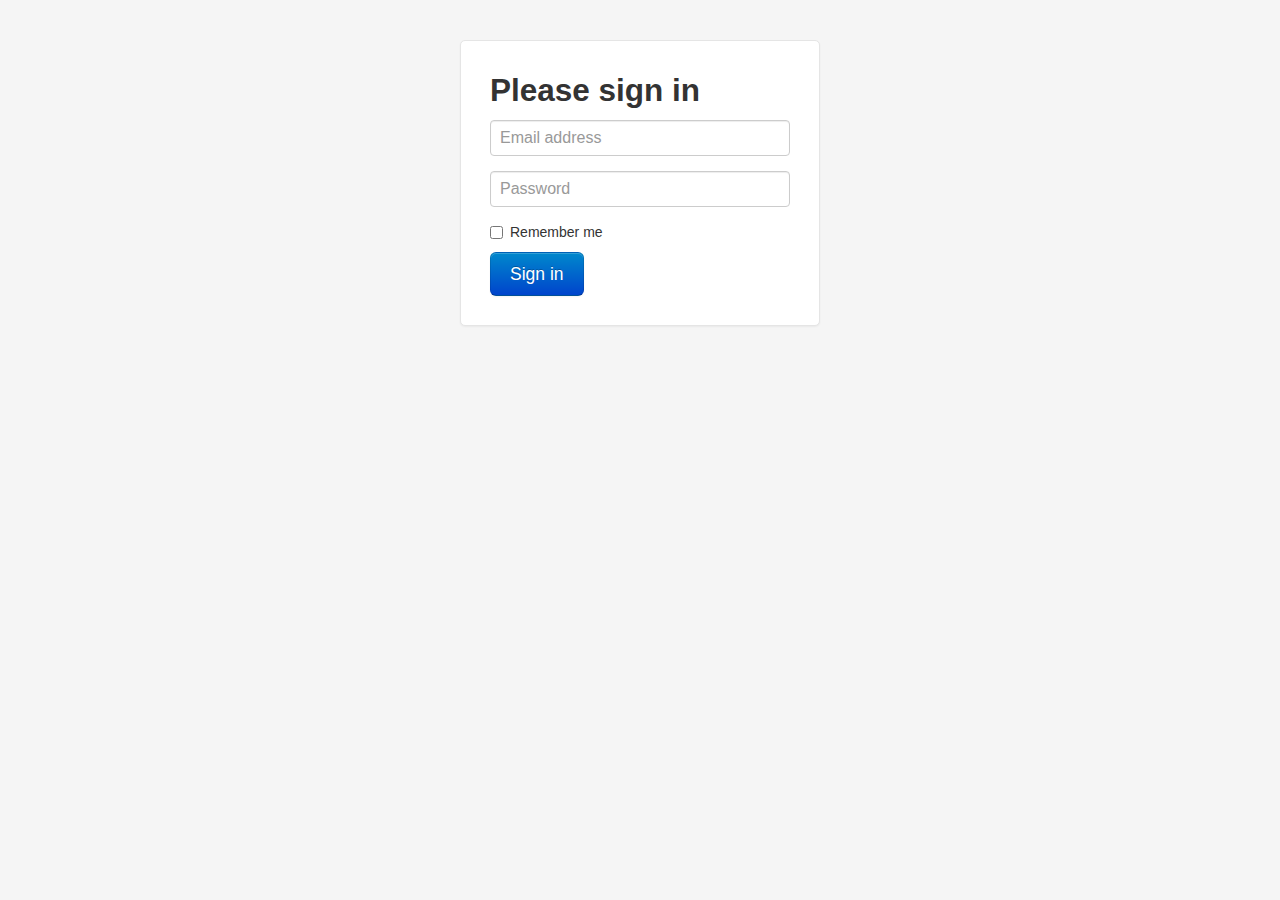
<file: docs/examples/signin.html>
<!DOCTYPE html>
<html lang="en">
  <head>
    <meta charset="utf-8">
    <title>Sign in &middot; Twitter Bootstrap</title>
    <meta name="viewport" content="width=device-width, initial-scale=1.0">
    <meta name="description" content="">
    <meta name="author" content="">

    <!-- Le styles -->
    <link href="../assets/css/bootstrap.css" rel="stylesheet">
    <style type="text/css">
      body {
        padding-top: 40px;
        padding-bottom: 40px;
        background-color: #f5f5f5;
      }

      .form-signin {
        max-width: 300px;
        padding: 19px 29px 29px;
        margin: 0 auto 20px;
        background-color: #fff;
        border: 1px solid #e5e5e5;
        -webkit-border-radius: 5px;
           -moz-border-radius: 5px;
                border-radius: 5px;
        -webkit-box-shadow: 0 1px 2px rgba(0,0,0,.05);
           -moz-box-shadow: 0 1px 2px rgba(0,0,0,.05);
                box-shadow: 0 1px 2px rgba(0,0,0,.05);
      }
      .form-signin .form-signin-heading,
      .form-signin .checkbox {
        margin-bottom: 10px;
      }
      .form-signin input[type="text"],
      .form-signin input[type="password"] {
        font-size: 16px;
        height: auto;
        margin-bottom: 15px;
        padding: 7px 9px;
      }

    </style>
    <link href="../assets/css/bootstrap-responsive.css" rel="stylesheet">

    <!-- HTML5 shim, for IE6-8 support of HTML5 elements -->
    <!--[if lt IE 9]>
      <script src="../assets/js/html5shiv.js"></script>
    <![endif]-->

    <!-- Fav and touch icons -->
    <link rel="apple-touch-icon-precomposed" sizes="144x144" href="../assets/ico/apple-touch-icon-144-precomposed.png">
    <link rel="apple-touch-icon-precomposed" sizes="114x114" href="../assets/ico/apple-touch-icon-114-precomposed.png">
      <link rel="apple-touch-icon-precomposed" sizes="72x72" href="../assets/ico/apple-touch-icon-72-precomposed.png">
                    <link rel="apple-touch-icon-precomposed" href="../assets/ico/apple-touch-icon-57-precomposed.png">
                                   <link rel="shortcut icon" href="../assets/ico/favicon.png">
  </head>

  <body>

    <div class="container">

      <form class="form-signin">
        <h2 class="form-signin-heading">Please sign in</h2>
        <input type="text" class="input-block-level" placeholder="Email address">
        <input type="password" class="input-block-level" placeholder="Password">
        <label class="checkbox">
          <input type="checkbox" value="remember-me"> Remember me
        </label>
        <button class="btn btn-large btn-primary" type="submit">Sign in</button>
      </form>

    </div> <!-- /container -->

    <!-- Le javascript
    ================================================== -->
    <!-- Placed at the end of the document so the pages load faster -->
    <script src="../assets/js/jquery.js"></script>
    <script src="../assets/js/bootstrap-transition.js"></script>
    <script src="../assets/js/bootstrap-alert.js"></script>
    <script src="../assets/js/bootstrap-modal.js"></script>
    <script src="../assets/js/bootstrap-dropdown.js"></script>
    <script src="../assets/js/bootstrap-scrollspy.js"></script>
    <script src="../assets/js/bootstrap-tab.js"></script>
    <script src="../assets/js/bootstrap-tooltip.js"></script>
    <script src="../assets/js/bootstrap-popover.js"></script>
    <script src="../assets/js/bootstrap-button.js"></script>
    <script src="../assets/js/bootstrap-collapse.js"></script>
    <script src="../assets/js/bootstrap-carousel.js"></script>
    <script src="../assets/js/bootstrap-typeahead.js"></script>

  </body>
</html>
</file>
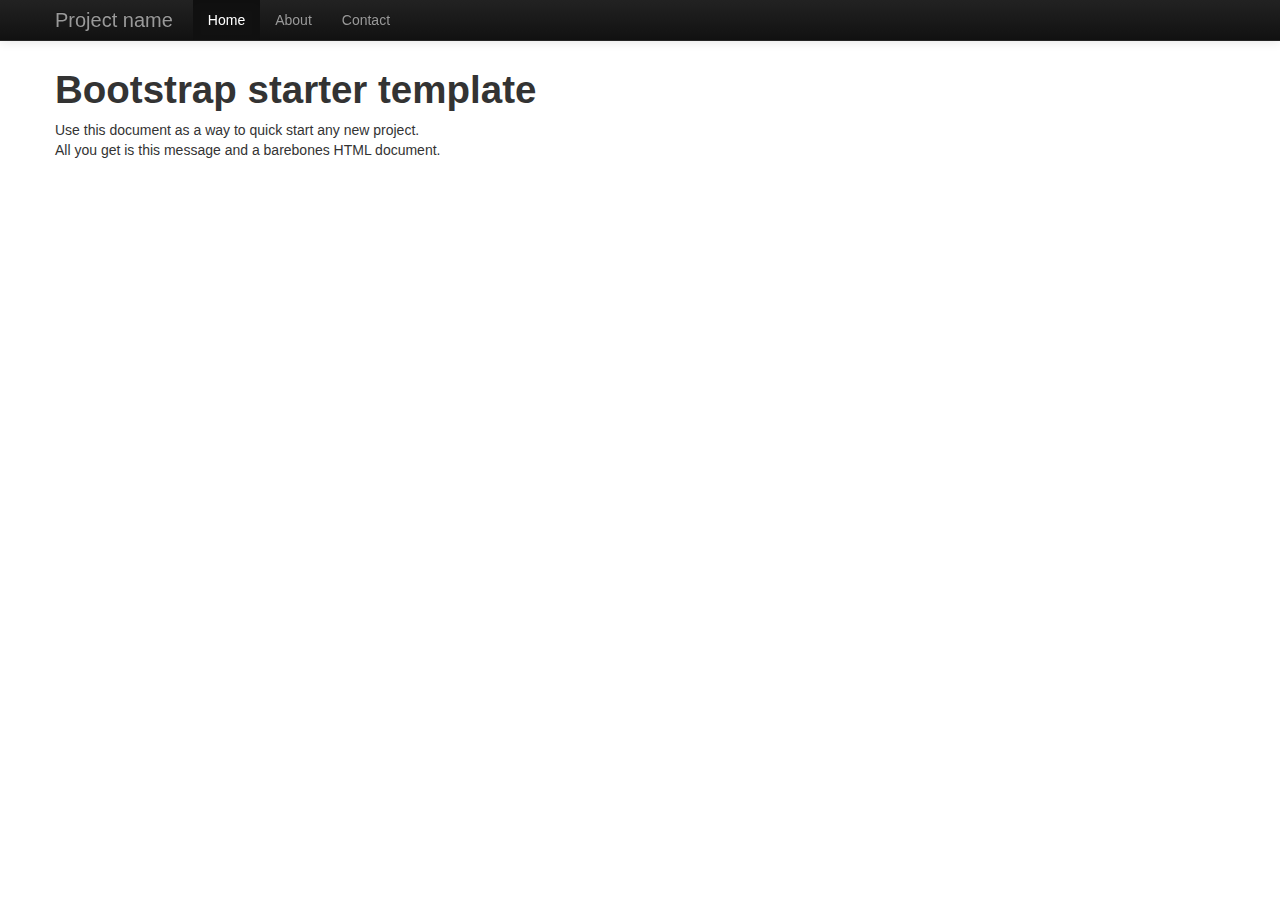
<file: docs/examples/starter-template.html>
<!DOCTYPE html>
<html lang="en">
  <head>
    <meta charset="utf-8">
    <title>Bootstrap, from Twitter</title>
    <meta name="viewport" content="width=device-width, initial-scale=1.0">
    <meta name="description" content="">
    <meta name="author" content="">

    <!-- Le styles -->
    <link href="../assets/css/bootstrap.css" rel="stylesheet">
    <style>
      body {
        padding-top: 60px; /* 60px to make the container go all the way to the bottom of the topbar */
      }
    </style>
    <link href="../assets/css/bootstrap-responsive.css" rel="stylesheet">

    <!-- HTML5 shim, for IE6-8 support of HTML5 elements -->
    <!--[if lt IE 9]>
      <script src="../assets/js/html5shiv.js"></script>
    <![endif]-->

    <!-- Fav and touch icons -->
    <link rel="apple-touch-icon-precomposed" sizes="144x144" href="../assets/ico/apple-touch-icon-144-precomposed.png">
    <link rel="apple-touch-icon-precomposed" sizes="114x114" href="../assets/ico/apple-touch-icon-114-precomposed.png">
      <link rel="apple-touch-icon-precomposed" sizes="72x72" href="../assets/ico/apple-touch-icon-72-precomposed.png">
                    <link rel="apple-touch-icon-precomposed" href="../assets/ico/apple-touch-icon-57-precomposed.png">
                                   <link rel="shortcut icon" href="../assets/ico/favicon.png">
  </head>

  <body>

    <div class="navbar navbar-inverse navbar-fixed-top">
      <div class="navbar-inner">
        <div class="container">
          <button type="button" class="btn btn-navbar" data-toggle="collapse" data-target=".nav-collapse">
            <span class="icon-bar"></span>
            <span class="icon-bar"></span>
            <span class="icon-bar"></span>
          </button>
          <a class="brand" href="#">Project name</a>
          <div class="nav-collapse collapse">
            <ul class="nav">
              <li class="active"><a href="#">Home</a></li>
              <li><a href="#about">About</a></li>
              <li><a href="#contact">Contact</a></li>
            </ul>
          </div><!--/.nav-collapse -->
        </div>
      </div>
    </div>

    <div class="container">

      <h1>Bootstrap starter template</h1>
      <p>Use this document as a way to quick start any new project.<br> All you get is this message and a barebones HTML document.</p>

    </div> <!-- /container -->

    <!-- Le javascript
    ================================================== -->
    <!-- Placed at the end of the document so the pages load faster -->
    <script src="../assets/js/jquery.js"></script>
    <script src="../assets/js/bootstrap-transition.js"></script>
    <script src="../assets/js/bootstrap-alert.js"></script>
    <script src="../assets/js/bootstrap-modal.js"></script>
    <script src="../assets/js/bootstrap-dropdown.js"></script>
    <script src="../assets/js/bootstrap-scrollspy.js"></script>
    <script src="../assets/js/bootstrap-tab.js"></script>
    <script src="../assets/js/bootstrap-tooltip.js"></script>
    <script src="../assets/js/bootstrap-popover.js"></script>
    <script src="../assets/js/bootstrap-button.js"></script>
    <script src="../assets/js/bootstrap-collapse.js"></script>
    <script src="../assets/js/bootstrap-carousel.js"></script>
    <script src="../assets/js/bootstrap-typeahead.js"></script>

  </body>
</html>
</file>
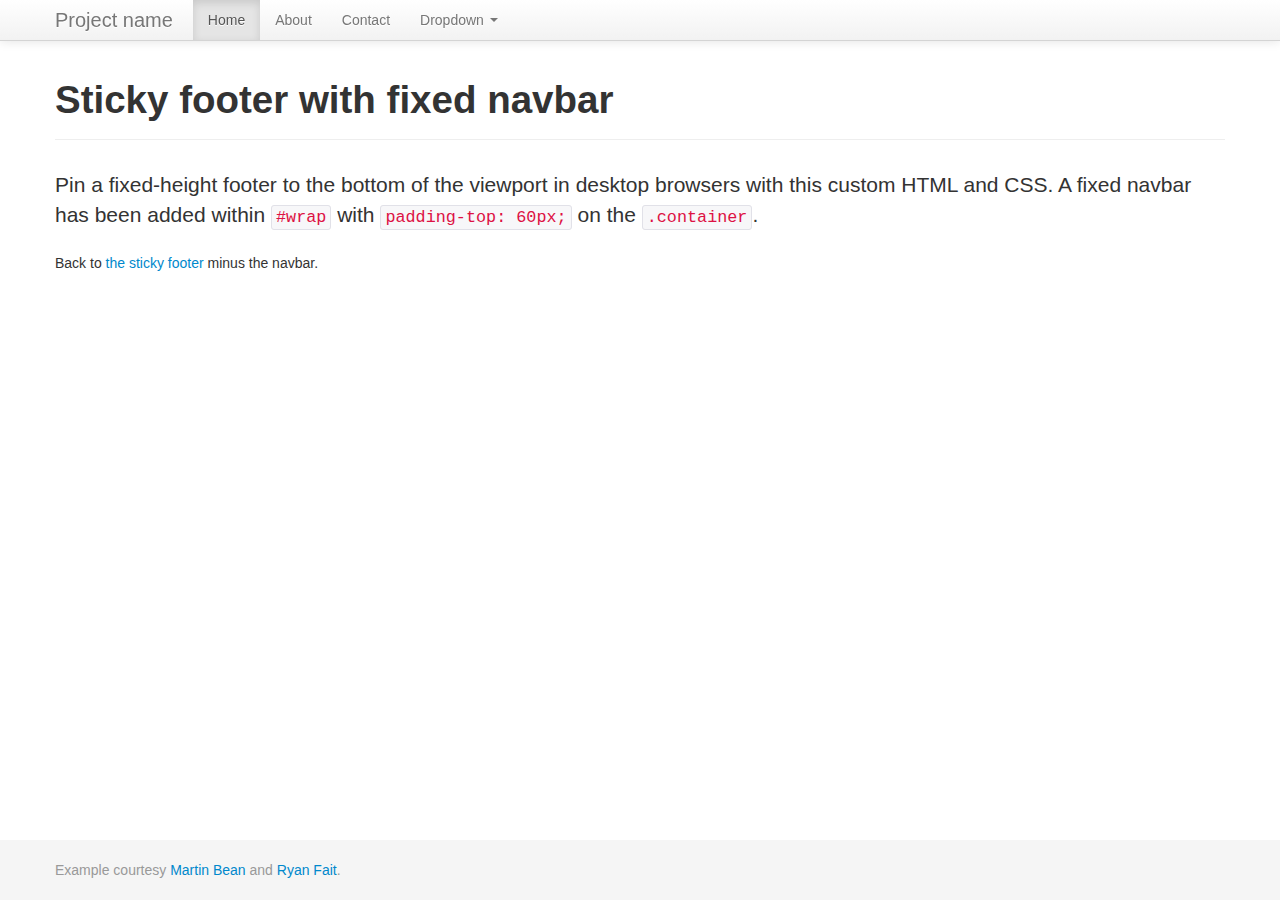
<file: docs/examples/sticky-footer-navbar.html>
<!DOCTYPE html>
<html lang="en">
  <head>
    <meta charset="utf-8">
    <title>Sticky footer &middot; Twitter Bootstrap</title>
    <meta name="viewport" content="width=device-width, initial-scale=1.0">
    <meta name="description" content="">
    <meta name="author" content="">

    <!-- CSS -->
    <link href="../assets/css/bootstrap.css" rel="stylesheet">
    <style type="text/css">

      /* Sticky footer styles
      -------------------------------------------------- */

      html,
      body {
        height: 100%;
        /* The html and body elements cannot have any padding or margin. */
      }

      /* Wrapper for page content to push down footer */
      #wrap {
        min-height: 100%;
        height: auto !important;
        height: 100%;
        /* Negative indent footer by it's height */
        margin: 0 auto -60px;
      }

      /* Set the fixed height of the footer here */
      #push,
      #footer {
        height: 60px;
      }
      #footer {
        background-color: #f5f5f5;
      }

      /* Lastly, apply responsive CSS fixes as necessary */
      @media (max-width: 767px) {
        #footer {
          margin-left: -20px;
          margin-right: -20px;
          padding-left: 20px;
          padding-right: 20px;
        }
      }



      /* Custom page CSS
      -------------------------------------------------- */
      /* Not required for template or sticky footer method. */

      #wrap > .container {
        padding-top: 60px;
      }
      .container .credit {
        margin: 20px 0;
      }

      code {
        font-size: 80%;
      }

    </style>
    <link href="../assets/css/bootstrap-responsive.css" rel="stylesheet">

    <!-- HTML5 shim, for IE6-8 support of HTML5 elements -->
    <!--[if lt IE 9]>
      <script src="../assets/js/html5shiv.js"></script>
    <![endif]-->

    <!-- Fav and touch icons -->
    <link rel="apple-touch-icon-precomposed" sizes="144x144" href="../assets/ico/apple-touch-icon-144-precomposed.png">
    <link rel="apple-touch-icon-precomposed" sizes="114x114" href="../assets/ico/apple-touch-icon-114-precomposed.png">
      <link rel="apple-touch-icon-precomposed" sizes="72x72" href="../assets/ico/apple-touch-icon-72-precomposed.png">
                    <link rel="apple-touch-icon-precomposed" href="../assets/ico/apple-touch-icon-57-precomposed.png">
                                   <link rel="shortcut icon" href="../assets/ico/favicon.png">
  </head>

  <body>


    <!-- Part 1: Wrap all page content here -->
    <div id="wrap">

      <!-- Fixed navbar -->
      <div class="navbar navbar-fixed-top">
        <div class="navbar-inner">
          <div class="container">
            <button type="button" class="btn btn-navbar" data-toggle="collapse" data-target=".nav-collapse">
              <span class="icon-bar"></span>
              <span class="icon-bar"></span>
              <span class="icon-bar"></span>
            </button>
            <a class="brand" href="#">Project name</a>
            <div class="nav-collapse collapse">
              <ul class="nav">
                <li class="active"><a href="#">Home</a></li>
                <li><a href="#about">About</a></li>
                <li><a href="#contact">Contact</a></li>
                <li class="dropdown">
                  <a href="#" class="dropdown-toggle" data-toggle="dropdown">Dropdown <b class="caret"></b></a>
                  <ul class="dropdown-menu">
                    <li><a href="#">Action</a></li>
                    <li><a href="#">Another action</a></li>
                    <li><a href="#">Something else here</a></li>
                    <li class="divider"></li>
                    <li class="nav-header">Nav header</li>
                    <li><a href="#">Separated link</a></li>
                    <li><a href="#">One more separated link</a></li>
                  </ul>
                </li>
              </ul>
            </div><!--/.nav-collapse -->
          </div>
        </div>
      </div>

      <!-- Begin page content -->
      <div class="container">
        <div class="page-header">
          <h1>Sticky footer with fixed navbar</h1>
        </div>
        <p class="lead">Pin a fixed-height footer to the bottom of the viewport in desktop browsers with this custom HTML and CSS. A fixed navbar has been added within <code>#wrap</code> with <code>padding-top: 60px;</code> on the <code>.container</code>.</p>
        <p>Back to <a href="./sticky-footer.html">the sticky footer</a> minus the navbar.</p>
      </div>

      <div id="push"></div>
    </div>

    <div id="footer">
      <div class="container">
        <p class="muted credit">Example courtesy <a href="http://martinbean.co.uk">Martin Bean</a> and <a href="http://ryanfait.com/sticky-footer/">Ryan Fait</a>.</p>
      </div>
    </div>



    <!-- Le javascript
    ================================================== -->
    <!-- Placed at the end of the document so the pages load faster -->
    <script src="../assets/js/jquery.js"></script>
    <script src="../assets/js/bootstrap-transition.js"></script>
    <script src="../assets/js/bootstrap-alert.js"></script>
    <script src="../assets/js/bootstrap-modal.js"></script>
    <script src="../assets/js/bootstrap-dropdown.js"></script>
    <script src="../assets/js/bootstrap-scrollspy.js"></script>
    <script src="../assets/js/bootstrap-tab.js"></script>
    <script src="../assets/js/bootstrap-tooltip.js"></script>
    <script src="../assets/js/bootstrap-popover.js"></script>
    <script src="../assets/js/bootstrap-button.js"></script>
    <script src="../assets/js/bootstrap-collapse.js"></script>
    <script src="../assets/js/bootstrap-carousel.js"></script>
    <script src="../assets/js/bootstrap-typeahead.js"></script>

  </body>
</html>
</file>
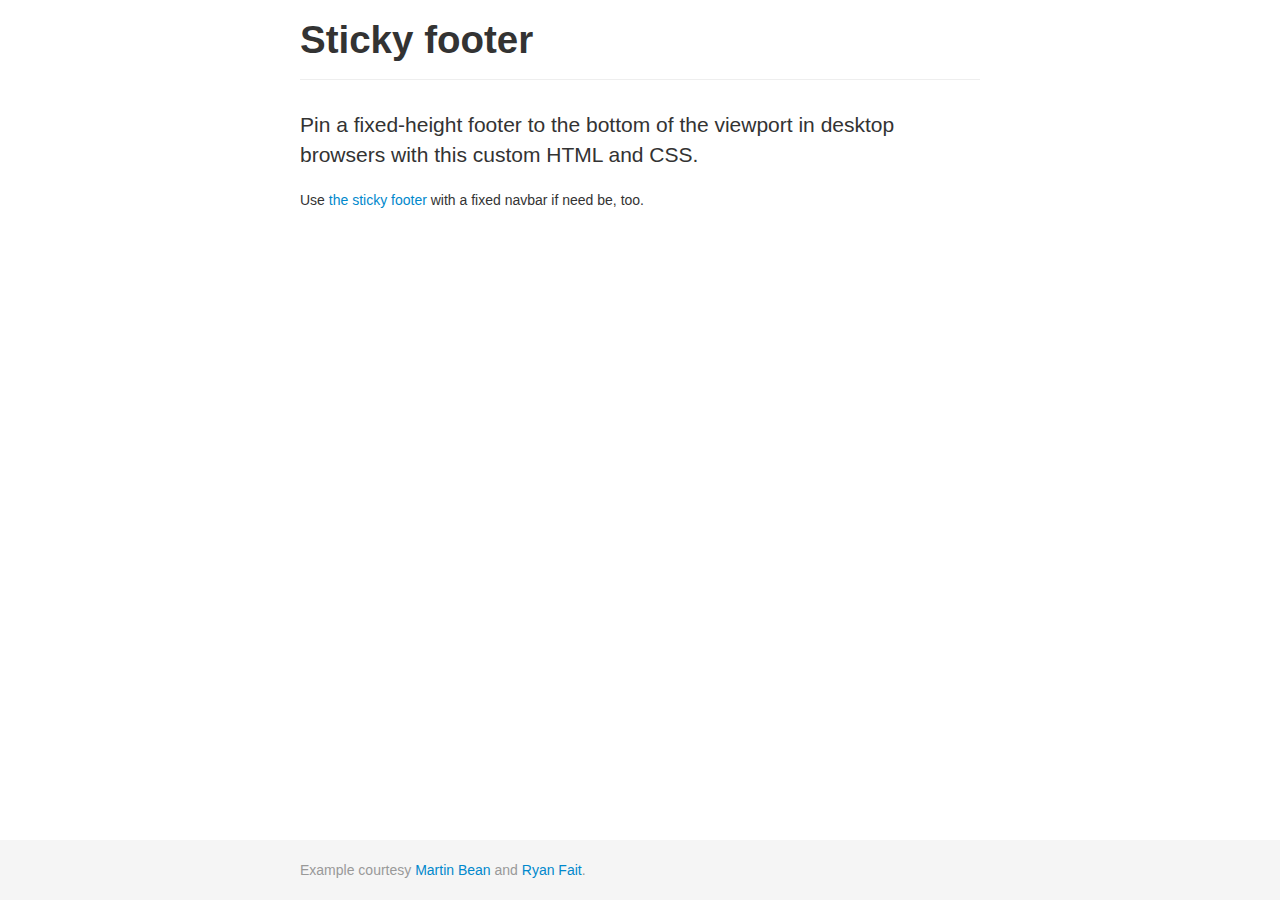
<file: docs/examples/sticky-footer.html>
<!DOCTYPE html>
<html lang="en">
  <head>
    <meta charset="utf-8">
    <title>Sticky footer &middot; Twitter Bootstrap</title>
    <meta name="viewport" content="width=device-width, initial-scale=1.0">
    <meta name="description" content="">
    <meta name="author" content="">

    <!-- CSS -->
    <link href="../assets/css/bootstrap.css" rel="stylesheet">
    <style type="text/css">

      /* Sticky footer styles
      -------------------------------------------------- */

      html,
      body {
        height: 100%;
        /* The html and body elements cannot have any padding or margin. */
      }

      /* Wrapper for page content to push down footer */
      #wrap {
        min-height: 100%;
        height: auto !important;
        height: 100%;
        /* Negative indent footer by it's height */
        margin: 0 auto -60px;
      }

      /* Set the fixed height of the footer here */
      #push,
      #footer {
        height: 60px;
      }
      #footer {
        background-color: #f5f5f5;
      }

      /* Lastly, apply responsive CSS fixes as necessary */
      @media (max-width: 767px) {
        #footer {
          margin-left: -20px;
          margin-right: -20px;
          padding-left: 20px;
          padding-right: 20px;
        }
      }



      /* Custom page CSS
      -------------------------------------------------- */
      /* Not required for template or sticky footer method. */

      .container {
        width: auto;
        max-width: 680px;
      }
      .container .credit {
        margin: 20px 0;
      }

    </style>
    <link href="../assets/css/bootstrap-responsive.css" rel="stylesheet">

    <!-- HTML5 shim, for IE6-8 support of HTML5 elements -->
    <!--[if lt IE 9]>
      <script src="../assets/js/html5shiv.js"></script>
    <![endif]-->

    <!-- Fav and touch icons -->
    <link rel="apple-touch-icon-precomposed" sizes="144x144" href="../assets/ico/apple-touch-icon-144-precomposed.png">
    <link rel="apple-touch-icon-precomposed" sizes="114x114" href="../assets/ico/apple-touch-icon-114-precomposed.png">
      <link rel="apple-touch-icon-precomposed" sizes="72x72" href="../assets/ico/apple-touch-icon-72-precomposed.png">
                    <link rel="apple-touch-icon-precomposed" href="../assets/ico/apple-touch-icon-57-precomposed.png">
                                   <link rel="shortcut icon" href="../assets/ico/favicon.png">
  </head>

  <body>


    <!-- Part 1: Wrap all page content here -->
    <div id="wrap">

      <!-- Begin page content -->
      <div class="container">
        <div class="page-header">
          <h1>Sticky footer</h1>
        </div>
        <p class="lead">Pin a fixed-height footer to the bottom of the viewport in desktop browsers with this custom HTML and CSS.</p>
        <p>Use <a href="./sticky-footer-navbar.html">the sticky footer</a> with a fixed navbar if need be, too.</p>
      </div>

      <div id="push"></div>
    </div>

    <div id="footer">
      <div class="container">
        <p class="muted credit">Example courtesy <a href="http://martinbean.co.uk">Martin Bean</a> and <a href="http://ryanfait.com/sticky-footer/">Ryan Fait</a>.</p>
      </div>
    </div>



    <!-- Le javascript
    ================================================== -->
    <!-- Placed at the end of the document so the pages load faster -->
    <script src="../assets/js/jquery.js"></script>
    <script src="../assets/js/bootstrap-transition.js"></script>
    <script src="../assets/js/bootstrap-alert.js"></script>
    <script src="../assets/js/bootstrap-modal.js"></script>
    <script src="../assets/js/bootstrap-dropdown.js"></script>
    <script src="../assets/js/bootstrap-scrollspy.js"></script>
    <script src="../assets/js/bootstrap-tab.js"></script>
    <script src="../assets/js/bootstrap-tooltip.js"></script>
    <script src="../assets/js/bootstrap-popover.js"></script>
    <script src="../assets/js/bootstrap-button.js"></script>
    <script src="../assets/js/bootstrap-collapse.js"></script>
    <script src="../assets/js/bootstrap-carousel.js"></script>
    <script src="../assets/js/bootstrap-typeahead.js"></script>

  </body>
</html>
</file>
<file: js/tests/vendor/qunit.css>
/**
 * QUnit - A JavaScript Unit Testing Framework
 *
 * http://docs.jquery.com/QUnit
 *
 * Copyright (c) 2012 John Resig, Jörn Zaefferer
 * Dual licensed under the MIT (MIT-LICENSE.txt)
 * or GPL (GPL-LICENSE.txt) licenses.
 */

/** Font Family and Sizes */

#qunit-tests, #qunit-header, #qunit-banner, #qunit-testrunner-toolbar, #qunit-userAgent, #qunit-testresult {
	font-family: "Helvetica Neue Light", "HelveticaNeue-Light", "Helvetica Neue", Calibri, Helvetica, Arial, sans-serif;
}

#qunit-testrunner-toolbar, #qunit-userAgent, #qunit-testresult, #qunit-tests li { font-size: small; }
#qunit-tests { font-size: smaller; }


/** Resets */

#qunit-tests, #qunit-tests ol, #qunit-header, #qunit-banner, #qunit-userAgent, #qunit-testresult {
	margin: 0;
	padding: 0;
}


/** Header */

#qunit-header {
	padding: 0.5em 0 0.5em 1em;

	color: #8699a4;
	background-color: #0d3349;

	font-size: 1.5em;
	line-height: 1em;
	font-weight: normal;

	border-radius: 15px 15px 0 0;
	-moz-border-radius: 15px 15px 0 0;
	-webkit-border-top-right-radius: 15px;
	-webkit-border-top-left-radius: 15px;
}

#qunit-header a {
	text-decoration: none;
	color: #c2ccd1;
}

#qunit-header a:hover,
#qunit-header a:focus {
	color: #fff;
}

#qunit-banner {
	height: 5px;
}

#qunit-testrunner-toolbar {
	padding: 0.5em 0 0.5em 2em;
	color: #5E740B;
	background-color: #eee;
}

#qunit-userAgent {
	padding: 0.5em 0 0.5em 2.5em;
	background-color: #2b81af;
	color: #fff;
	text-shadow: rgba(0, 0, 0, 0.5) 2px 2px 1px;
}


/** Tests: Pass/Fail */

#qunit-tests {
	list-style-position: inside;
}

#qunit-tests li {
	padding: 0.4em 0.5em 0.4em 2.5em;
	border-bottom: 1px solid #fff;
	list-style-position: inside;
}

#qunit-tests.hidepass li.pass, #qunit-tests.hidepass li.running  {
	display: none;
}

#qunit-tests li strong {
	cursor: pointer;
}

#qunit-tests li a {
	padding: 0.5em;
	color: #c2ccd1;
	text-decoration: none;
}
#qunit-tests li a:hover,
#qunit-tests li a:focus {
	color: #000;
}

#qunit-tests ol {
	margin-top: 0.5em;
	padding: 0.5em;

	background-color: #fff;

	border-radius: 15px;
	-moz-border-radius: 15px;
	-webkit-border-radius: 15px;

	box-shadow: inset 0px 2px 13px #999;
	-moz-box-shadow: inset 0px 2px 13px #999;
	-webkit-box-shadow: inset 0px 2px 13px #999;
}

#qunit-tests table {
	border-collapse: collapse;
	margin-top: .2em;
}

#qunit-tests th {
	text-align: right;
	vertical-align: top;
	padding: 0 .5em 0 0;
}

#qunit-tests td {
	vertical-align: top;
}

#qunit-tests pre {
	margin: 0;
	white-space: pre-wrap;
	word-wrap: break-word;
}

#qunit-tests del {
	background-color: #e0f2be;
	color: #374e0c;
	text-decoration: none;
}

#qunit-tests ins {
	background-color: #ffcaca;
	color: #500;
	text-decoration: none;
}

/*** Test Counts */

#qunit-tests b.counts                       { color: black; }
#qunit-tests b.passed                       { color: #5E740B; }
#qunit-tests b.failed                       { color: #710909; }

#qunit-tests li li {
	margin: 0.5em;
	padding: 0.4em 0.5em 0.4em 0.5em;
	background-color: #fff;
	border-bottom: none;
	list-style-position: inside;
}

/*** Passing Styles */

#qunit-tests li li.pass {
	color: #5E740B;
	background-color: #fff;
	border-left: 26px solid #C6E746;
}

#qunit-tests .pass                          { color: #528CE0; background-color: #D2E0E6; }
#qunit-tests .pass .test-name               { color: #366097; }

#qunit-tests .pass .test-actual,
#qunit-tests .pass .test-expected           { color: #999999; }

#qunit-banner.qunit-pass                    { background-color: #C6E746; }

/*** Failing Styles */

#qunit-tests li li.fail {
	color: #710909;
	background-color: #fff;
	border-left: 26px solid #EE5757;
	white-space: pre;
}

#qunit-tests > li:last-child {
	border-radius: 0 0 15px 15px;
	-moz-border-radius: 0 0 15px 15px;
	-webkit-border-bottom-right-radius: 15px;
	-webkit-border-bottom-left-radius: 15px;
}

#qunit-tests .fail                          { color: #000000; background-color: #EE5757; }
#qunit-tests .fail .test-name,
#qunit-tests .fail .module-name             { color: #000000; }

#qunit-tests .fail .test-actual             { color: #EE5757; }
#qunit-tests .fail .test-expected           { color: green;   }

#qunit-banner.qunit-fail                    { background-color: #EE5757; }


/** Result */

#qunit-testresult {
	padding: 0.5em 0.5em 0.5em 2.5em;

	color: #2b81af;
	background-color: #D2E0E6;

	border-bottom: 1px solid white;
}

/** Fixture */

#qunit-fixture {
	position: absolute;
	top: -10000px;
	left: -10000px;
}

/** Runoff */

#qunit-fixture {
  display:none;
}
</file>
